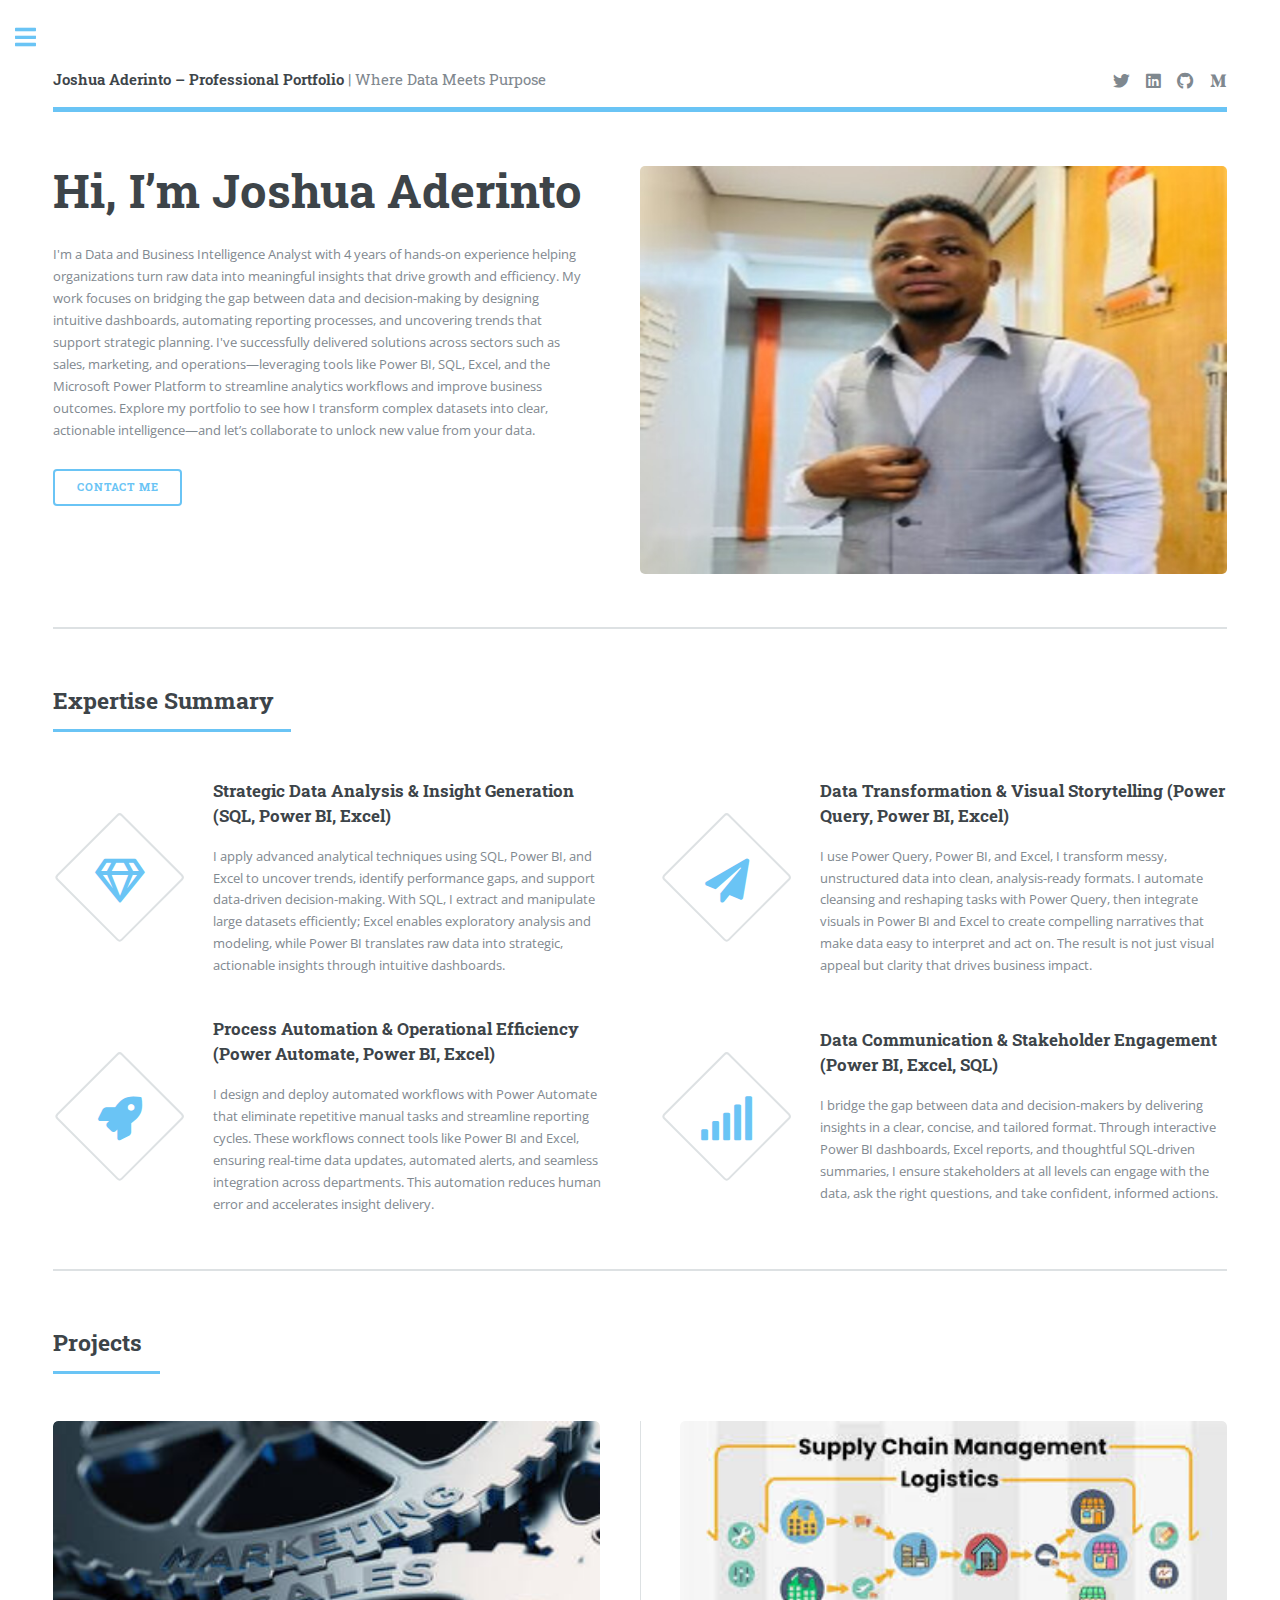
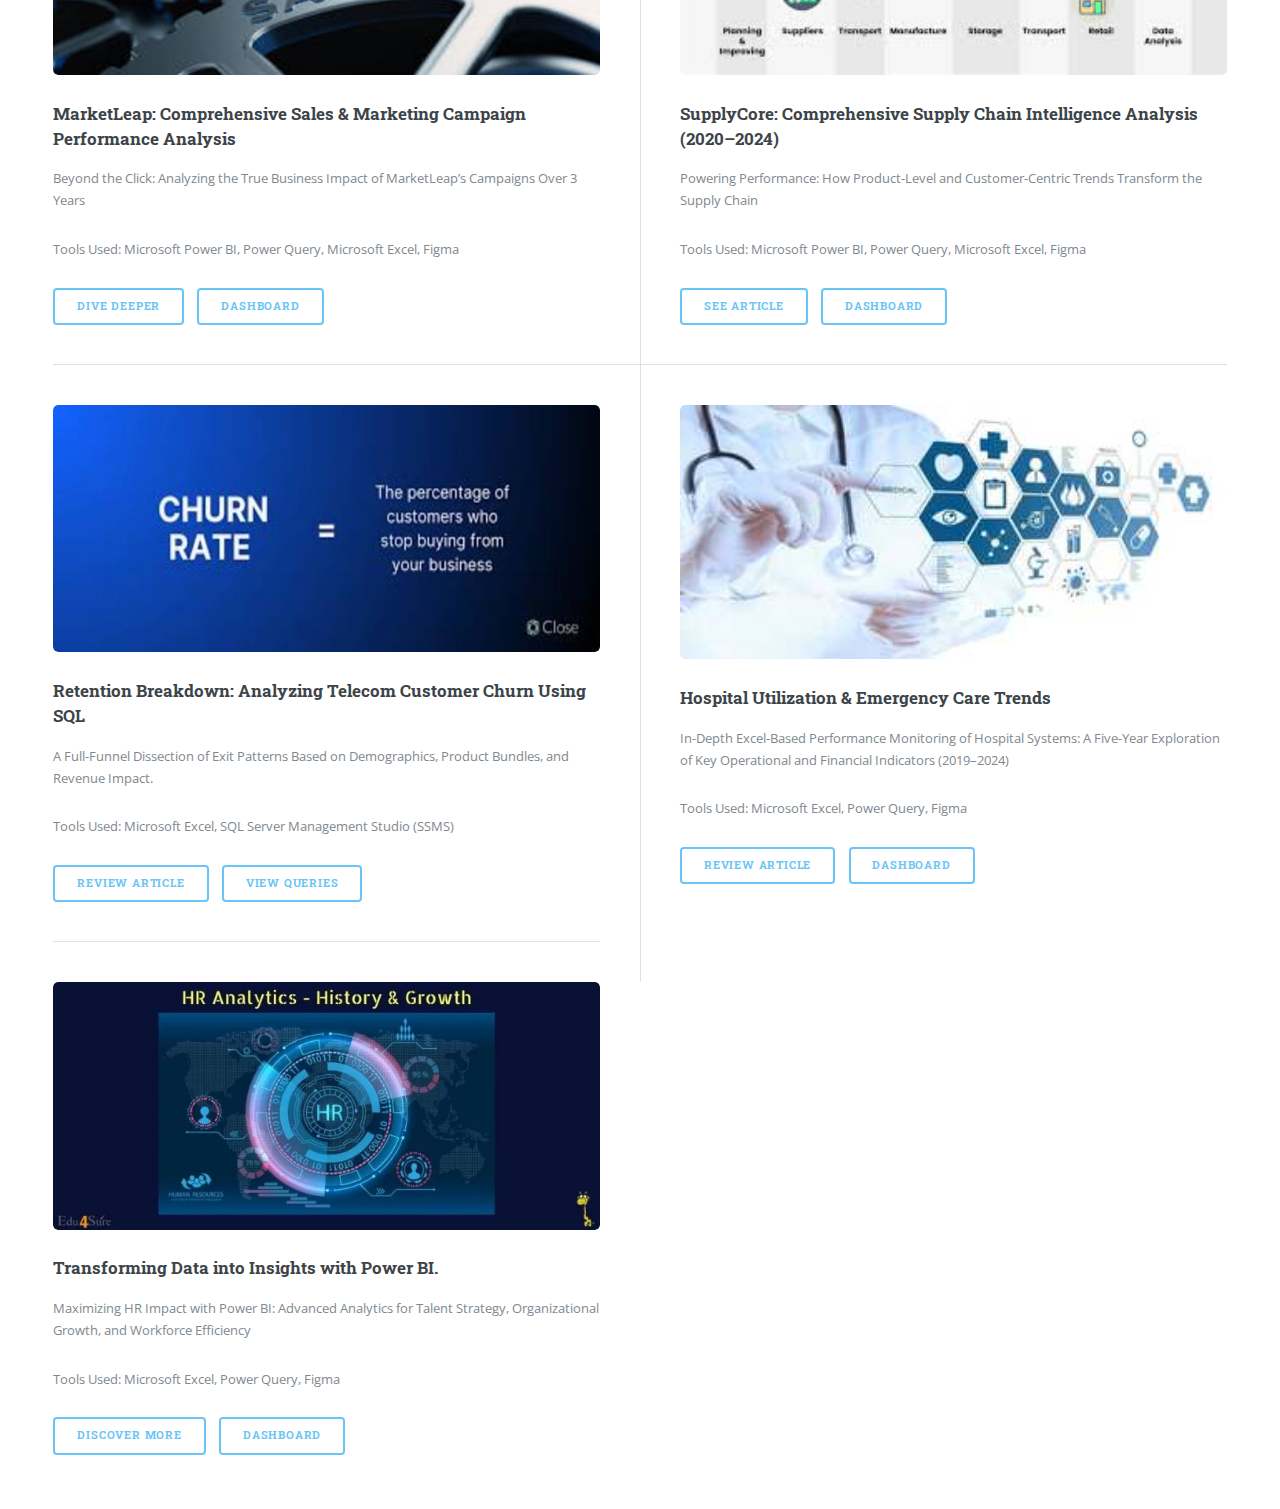
<file: index.html>
<!DOCTYPE HTML>
<!--
	Editorial by HTML5 UP
	html5up.net | @ajlkn
	Free for personal and commercial use under the CCA 3.0 license (html5up.net/license)
-->
<html>
	<head>
		<title>Projects by Joshua Aderinto</title>
		<meta charset="utf-8" />
		<meta name="viewport" content="width=device-width, initial-scale=1, user-scalable=no" />
		<link rel="stylesheet" href="assets/css/main.css" />
	</head>
	<body class="is-preload">

		<!-- Wrapper -->
			<div id="wrapper">

				<!-- Main -->
					<div id="main">
						<div class="inner">

							<!-- Header -->
								<header id="header">
									<a href="index.html" class="logo"><strong>Joshua Aderinto – Professional Portfolio</strong> | Where Data Meets Purpose</a>
									<ul class="icons">
										<li><a href="https://x.com/beejayitself" class="icon brands fa-twitter"><span class="label">Twitter</span></a></li>
										<li><a href="https://www.linkedin.com/in/joshua-adewale-aderinto/" class="icon brands fa-linkedin"><span class="label">LinkedIn</span></a></li>
										<li><a href="https://github.com/joshuaAderinto" class="icon brands fa-github"><span class="label">GitHub</span></a></li>
										<li><a href="https://medium.com/@joshua.aderinto19" class="icon brands fa-medium-m"><span class="label">Medium</span></a></li>
								
									</ul>
								</header>

							<!-- Banner -->
								<section id="banner">
									<div class="content">
										<header>
											<h1>Hi, I’m Joshua Aderinto </h1>
						
										</header>
										<p>I'm a Data and Business Intelligence Analyst with 4 years of hands-on experience helping organizations turn raw data into meaningful insights that drive growth and efficiency. My work focuses on bridging the gap between data and decision-making by designing intuitive dashboards, automating reporting processes, and uncovering trends that support strategic planning. I've successfully delivered solutions across sectors such as sales, marketing, and operations—leveraging tools like Power BI, SQL, Excel, and the Microsoft Power Platform to streamline analytics workflows and improve business outcomes.

											Explore my portfolio to see how I transform complex datasets into clear, actionable intelligence—and let’s collaborate to unlock new value from your data.</p>
										<ul class="actions">
											<li><a href="https://www.linkedin.com/in/joshua-adewale-aderinto/" class="button big">Contact Me</a></li>
										</ul>
									</div>
									<span class="image object">
										<img src="images/Yes.jpeg" alt="" />
									</span>
								</section>

							<!-- Section -->
								<section>
									<header class="major">
										<h2>Expertise Summary</h2>
									</header>
									<div class="features">
										<article>
											<span class="icon fa-gem"></span>
											<div class="content">
												<h3>Strategic Data Analysis & Insight Generation (SQL, Power BI, Excel)</h3>
												<p>I apply advanced analytical techniques using SQL, Power BI, and Excel to uncover trends, identify performance gaps, and support data-driven decision-making. With SQL, I extract and manipulate large datasets efficiently; Excel enables exploratory analysis and modeling, while Power BI translates raw data into strategic, actionable insights through intuitive dashboards.</p>
											</div>
										</article>
										<article>
											<span class="icon solid fa-paper-plane"></span>
											<div class="content">
												<h3>Data Transformation & Visual Storytelling (Power Query, Power BI, Excel)</h3>
												<p>I use Power Query, Power BI, and Excel, I transform messy, unstructured data into clean, analysis-ready formats. I automate cleansing and reshaping tasks with Power Query, then integrate visuals in Power BI and Excel to create compelling narratives that make data easy to interpret and act on. The result is not just visual appeal but clarity that drives business impact.</p>
											</div>
										</article>
										<article>
											<span class="icon solid fa-rocket"></span>
											<div class="content">
												<h3> Process Automation & Operational Efficiency (Power Automate, Power BI, Excel)</h3>
												<p>I design and deploy automated workflows with Power Automate that eliminate repetitive manual tasks and streamline reporting cycles. These workflows connect tools like Power BI and Excel, ensuring real-time data updates, automated alerts, and seamless integration across departments. This automation reduces human error and accelerates insight delivery.</p>
											</div>
										</article>
										<article>
											<span class="icon solid fa-signal"></span>
											<div class="content">
												<h3> Data Communication & Stakeholder Engagement (Power BI, Excel, SQL)</h3>
												<p>I bridge the gap between data and decision-makers by delivering insights in a clear, concise, and tailored format. Through interactive Power BI dashboards, Excel reports, and thoughtful SQL-driven summaries, I ensure stakeholders at all levels can engage with the data, ask the right questions, and take confident, informed actions.

												</p>
											</div>
										</article>
									</div>
								</section>

							<!-- Section -->
								<section>
									<header class="major">
										<h2>Projects</h2>
									</header>
									<div class="posts">
										<article>
											<a href="#" class="image"><img src="images/Marketing.jpg" alt="" /></a>
											<h3>MarketLeap: Comprehensive Sales & Marketing Campaign Performance Analysis</h3>
											<p>Beyond the Click: Analyzing the True Business Impact of MarketLeap’s Campaigns Over 3 Years</p>
											<p>Tools Used: Microsoft Power BI, Power Query, Microsoft Excel, Figma</p>
							
											<ul class="actions">
												<li><a href="https://medium.com/@joshua.aderinto19/marketleap-comprehensive-sales-marketing-campaign-performance-analysis-b743f98860bd?source=your_stories_page--------------------------------------------" class="button">Dive Deeper</a></li>
												<li><a href="https://app.powerbi.com/links/MwOE5SAkOs?ctid=90c465db-cf22-4606-89a2-b90650a6b0aa&pbi_source=linkShare" class="button">Dashboard</a></li>
											</ul>
										</article>
										<article>
											<a href="#" class="image"><img src="images/Supply Chain.jpeg" alt="" /></a>
											<h3>SupplyCore: Comprehensive Supply Chain Intelligence Analysis (2020–2024)</h3>
											<p>Powering Performance: How Product-Level and Customer-Centric Trends Transform the Supply Chain</p>
											<p>Tools Used: Microsoft Power BI, Power Query, Microsoft Excel, Figma</p>
											<ul class="actions">
												<li><a href="https://medium.com/@joshua.aderinto19/supplycore-comprehensive-supply-chain-intelligence-analysis-2020-2024-59e54968c72b?source=your_stories_page--------------------------------------------" class="button">See Article</a></li>
												<li><a href="https://app.powerbi.com/links/RfBaiJJpf5?ctid=90c465db-cf22-4606-89a2-b90650a6b0aa&pbi_source=linkShare&bookmarkGuid=8346d94d-9fac-4f6a-bd4f-246a5af44d07" class="button">Dashboard</a></li>
											</ul>
										</article>
										<article>
												<a href="#" class="image"><img src="images/churn.jpeg" alt="" /></a>
												<h3>Retention Breakdown: Analyzing Telecom Customer Churn Using SQL</h3>
												<p>A Full-Funnel Dissection of Exit Patterns Based on Demographics, Product Bundles, and Revenue Impact.</p>
												<p>Tools Used: Microsoft Excel, SQL Server Management Studio (SSMS)</p>
												<ul class="actions">
				
													<li><a href="https://medium.com/@joshua.aderinto19/retention-breakdown-analyzing-telecom-customer-churn-using-sql-a893fe049312" class="button">Review Article</a></li>
													<li><a href="https://drive.google.com/file/d/1E5gi-JeKJeUG-evYtSfGfFFAMNsU-0wJ/view?usp=sharing" class="button">View Queries</a></li>
												</ul>
											</article>
										<article>
											<a href="#" class="image"><img src="images/Health.jpg" alt="" /></a>
											<h3>Hospital Utilization & Emergency Care Trends</h3>
											<p>In-Depth Excel-Based Performance Monitoring of Hospital Systems: A Five-Year Exploration of Key Operational and Financial Indicators (2019–2024)</p>
											<p>Tools Used: Microsoft Excel, Power Query, Figma</p>
											<ul class="actions">
												<li><a href="https://medium.com/@joshua.aderinto19/hospital-utilization-emergency-care-trends-e0ad4480c9cf?source=your_stories_page--------------------------------------------" class="button">Review Article</a></li>
												<li><a href="#" class="button">Dashboard</a></li>
											</ul>
										</article>
										<article>
											<a href="#" class="image"><img src="images/HR.webp" alt="" /></a>
											<h3>Transforming Data into Insights with Power BI.</h3>
											<p>Maximizing HR Impact with Power BI: Advanced Analytics for Talent Strategy, Organizational Growth, and Workforce Efficiency</p>
											<p>Tools Used: Microsoft Excel, Power Query, Figma</p>
											<ul class="actions">
												<li><a href="https://medium.com/@joshua.aderinto19/transforming-data-into-insights-with-power-bi-0c21fe756a4c?source=your_stories_page--------------------------------------------" class="button">Discover More</a></li>
												<li><a href="https://app.powerbi.com/links/mZPZUXfBfj?ctid=90c465db-cf22-4606-89a2-b90650a6b0aa&pbi_source=linkShare&bookmarkGuid=30abbcdc-784f-49d1-a8e2-d9d830152aee" class="button">Dashboard</a></li>
											</ul>
										</article>
									</div>
								</section>

						</div>
					</div>

				<!-- Sidebar -->
					<div id="sidebar">
						<div class="inner">

							<!-- Search -->
								<section id="search" class="alt">
									<form method="post" action="#">
										<input type="text" name="query" id="query" placeholder="Search" />
									</form>
								</section>

							<!-- Menu -->
								<nav id="menu">
									<header class="major">
										<h2>Menu</h2>
									</header>
									<ul>
										<li><a href="projects.html">Portfolio Projects</a></li>
										<li><a href="https://drive.google.com/file/d/1nnlpn7rIaYLzWlwFHVZ4Xt-Lt86ZoGc3/view?usp=drive_link">Resume & Experience</a></li>
										<li><a href="https://drive.google.com/drive/folders/1Nef5R0ZtEshPuqM96pQuO4kSQsoRBqlJ?usp=drive_link">Data Sets & Case Studies</a></li>
										<li>
										
										<li><a href="https://medium.com/@joshua.aderinto19">Insights & Blog Posts</a></li>
									</ul>
								</nav>

							<!-- Section -->
								

							<!-- Section -->
								<section>
									<header class="major">
										<h2>Get in touch</h2>
									</header>
									<p>For opportunities, collaborations, or to discuss potential roles, please feel free to contact me via email.</p>
									<p>I am actively available for Data Analysis positions, including full-time roles, freelance projects, and contract engagements.</p>
									<ul class="contact">
										<li class="icon solid fa-envelope"><a href="#">Joshuaaderinto26@gmail.com</a></li>
										<li class="icon solid fa-phone">+44 75862 89408</li>
										<li class="icon solid fa-home">United Kingdom, England, Lincoln</li>
									</ul>
								</section>

							<!-- Footer -->
								<footer id="footer">
									<p class="copyright">&copy; Untitled. All rights reserved. Demo Images: <a href="https://unsplash.com">Unsplash</a>. Design: <a href="https://html5up.net">HTML5 UP</a>.</p>
								</footer>

						</div>
					</div>

			</div>

		<!-- Scripts -->
			<script src="assets/js/jquery.min.js"></script>
			<script src="assets/js/browser.min.js"></script>
			<script src="assets/js/breakpoints.min.js"></script>
			<script src="assets/js/util.js"></script>
			<script src="assets/js/main.js"></script>

	</body>
</html>
</file>
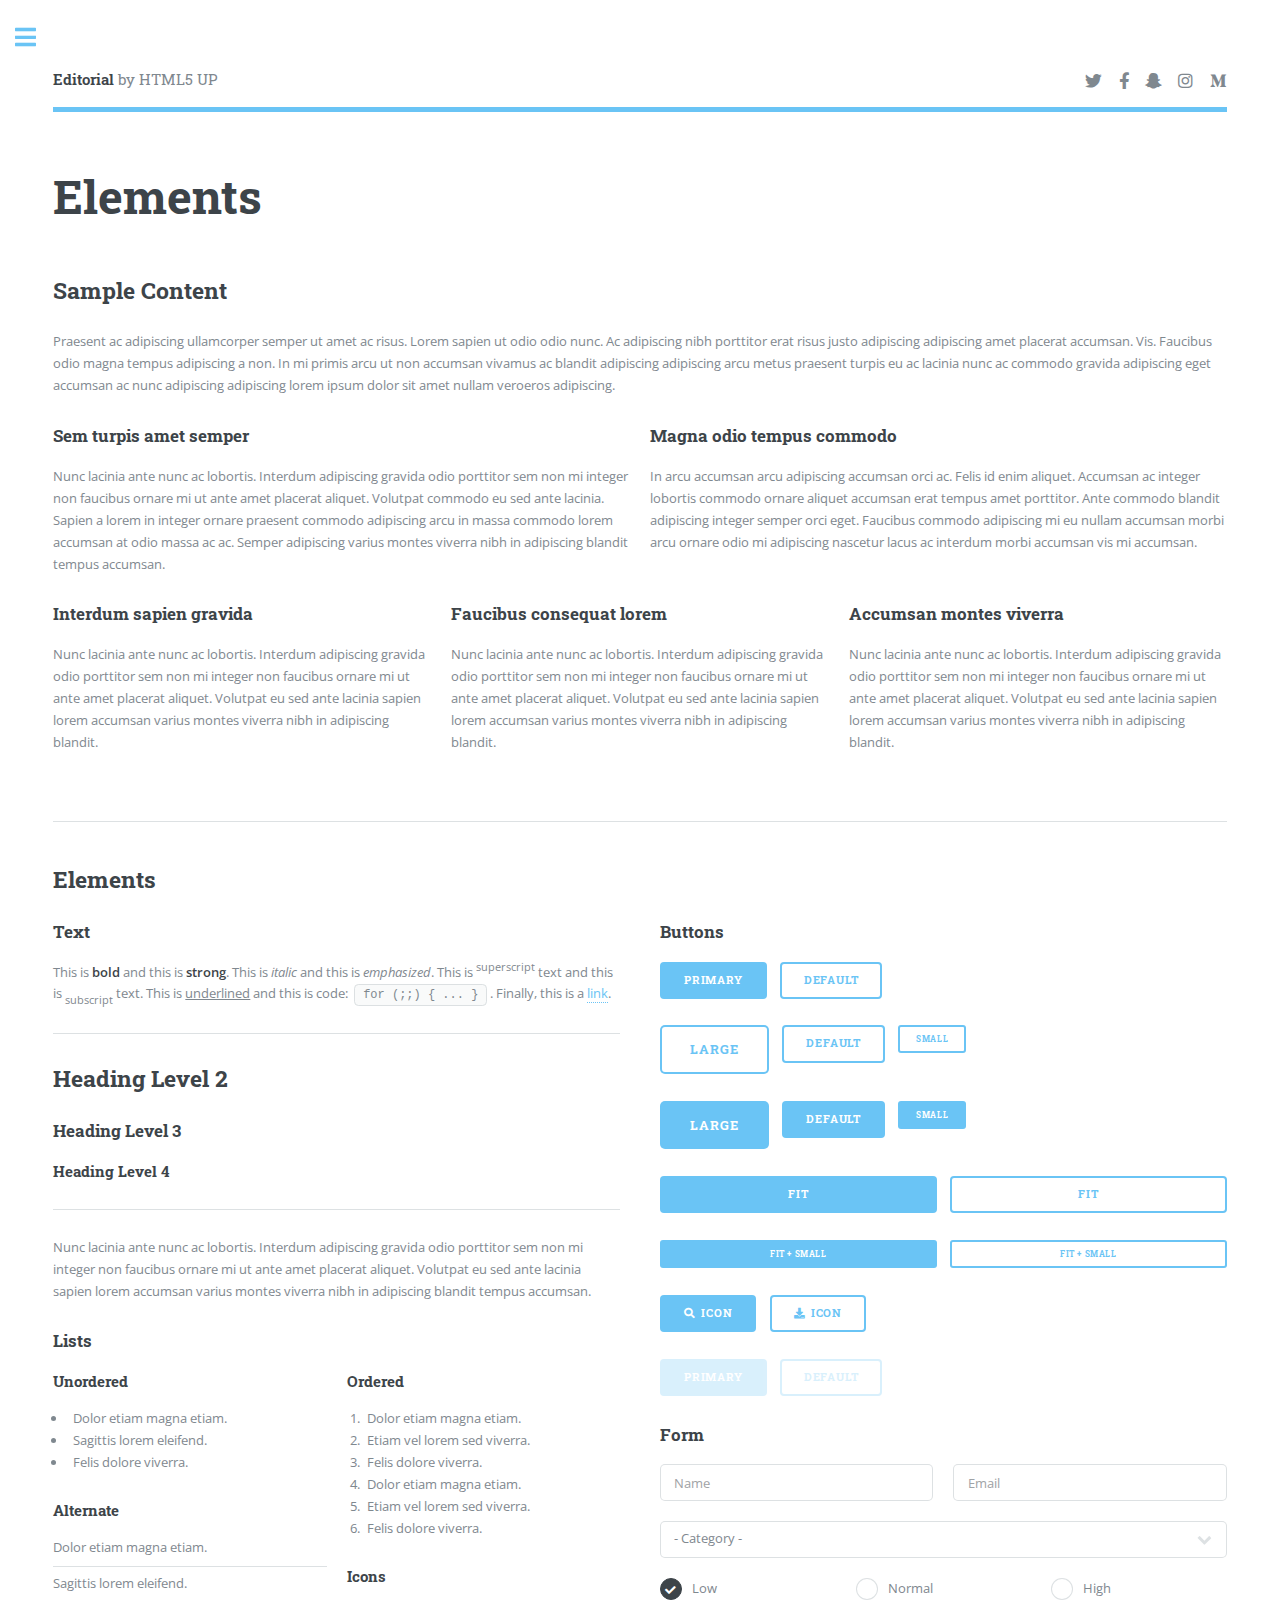
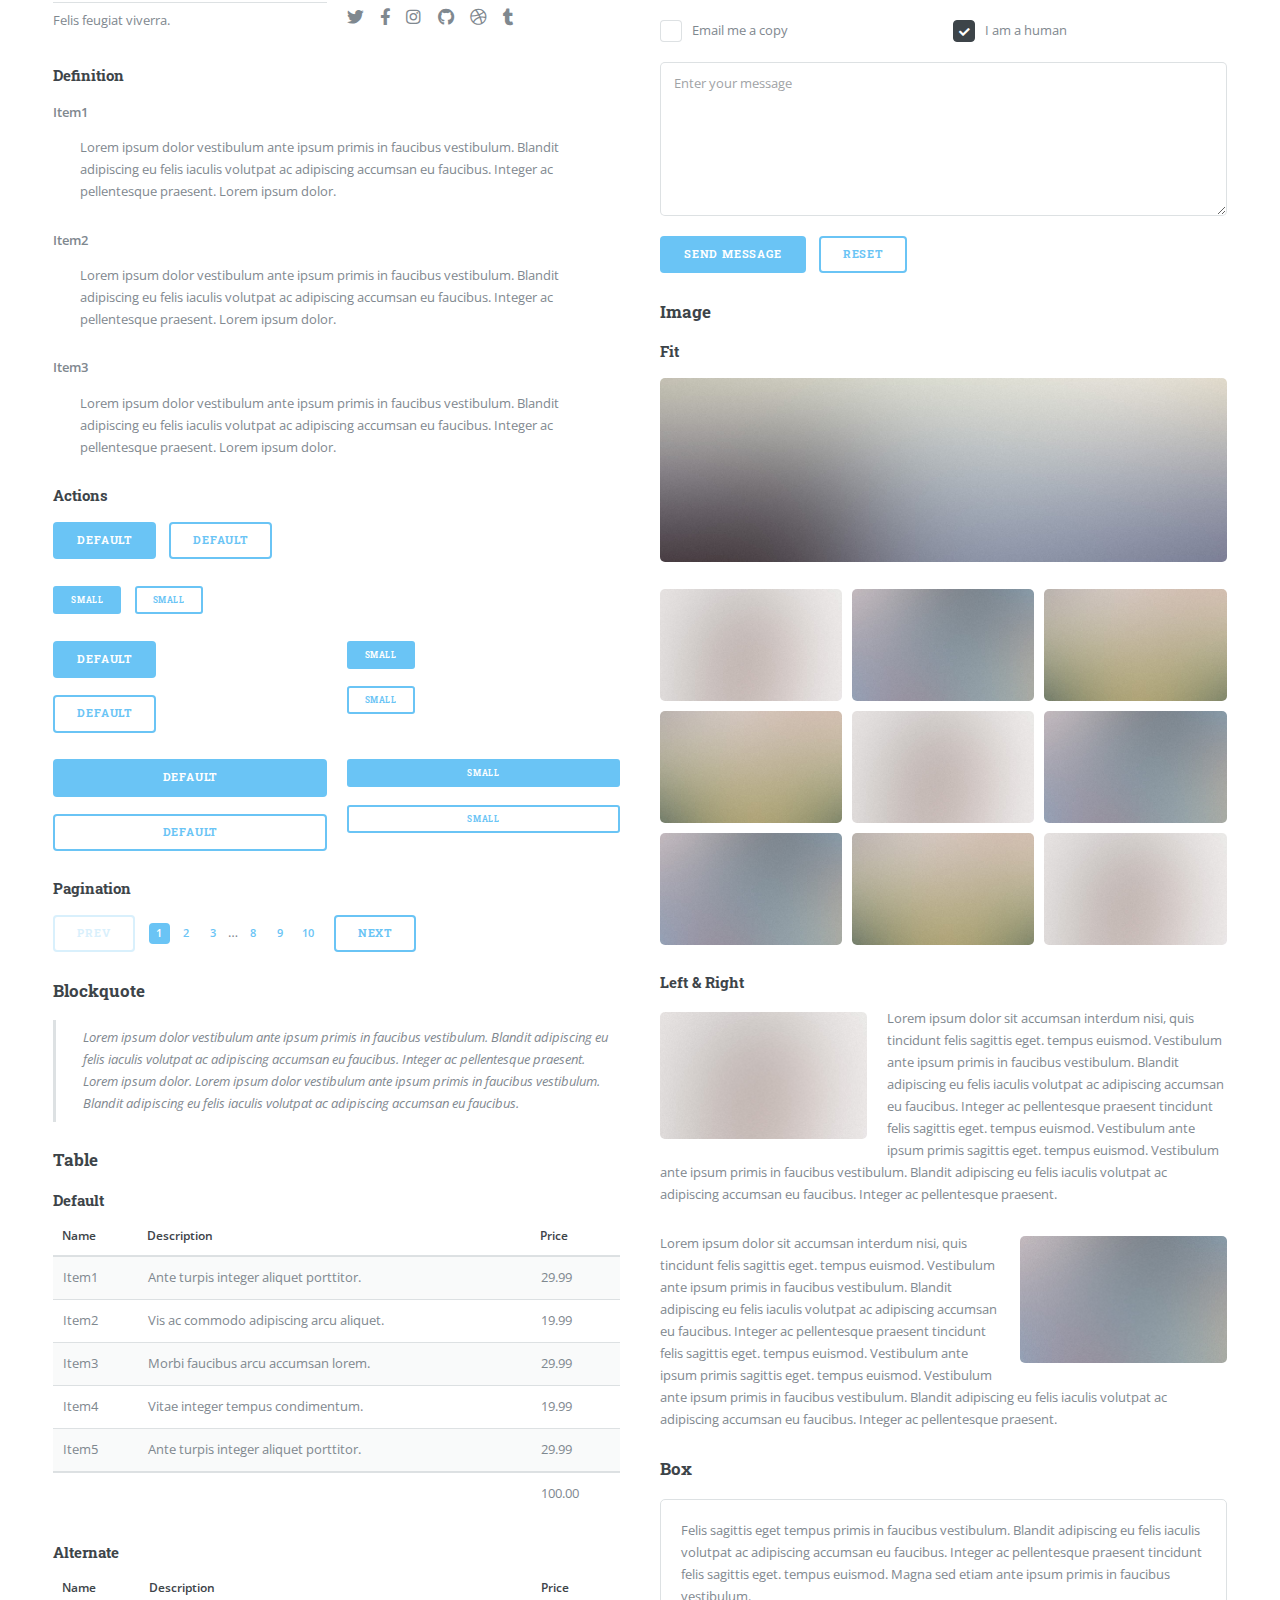
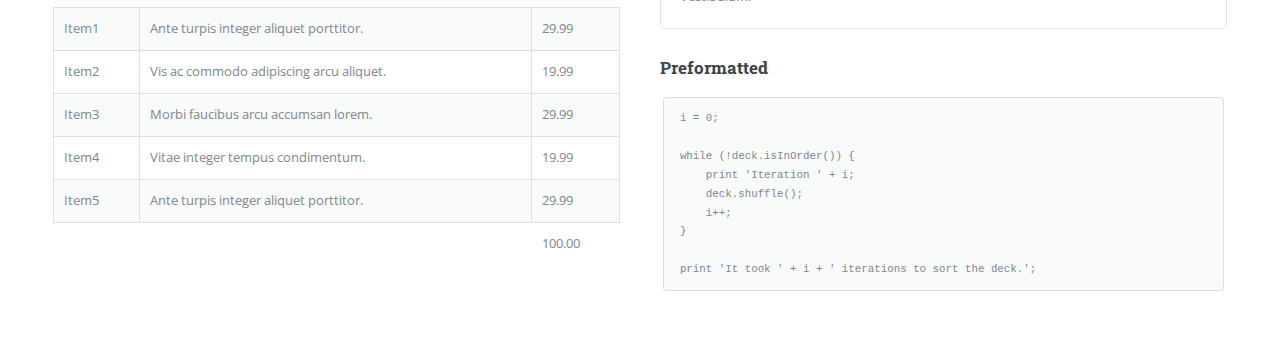
<file: elements.html>
<!DOCTYPE HTML>
<!--
	Editorial by HTML5 UP
	html5up.net | @ajlkn
	Free for personal and commercial use under the CCA 3.0 license (html5up.net/license)
-->
<html>
	<head>
		<title>Elements - Editorial by HTML5 UP</title>
		<meta charset="utf-8" />
		<meta name="viewport" content="width=device-width, initial-scale=1, user-scalable=no" />
		<link rel="stylesheet" href="assets/css/main.css" />
	</head>
	<body class="is-preload">

		<!-- Wrapper -->
			<div id="wrapper">

				<!-- Main -->
					<div id="main">
						<div class="inner">

							<!-- Header -->
								<header id="header">
									<a href="index.html" class="logo"><strong>Editorial</strong> by HTML5 UP</a>
									<ul class="icons">
										<li><a href="#" class="icon brands fa-twitter"><span class="label">Twitter</span></a></li>
										<li><a href="#" class="icon brands fa-facebook-f"><span class="label">Facebook</span></a></li>
										<li><a href="#" class="icon brands fa-snapchat-ghost"><span class="label">Snapchat</span></a></li>
										<li><a href="#" class="icon brands fa-instagram"><span class="label">Instagram</span></a></li>
										<li><a href="#" class="icon brands fa-medium-m"><span class="label">Medium</span></a></li>
									</ul>
								</header>

							<!-- Content -->
								<section>
									<header class="main">
										<h1>Elements</h1>
									</header>

									<!-- Content -->
										<h2 id="content">Sample Content</h2>
										<p>Praesent ac adipiscing ullamcorper semper ut amet ac risus. Lorem sapien ut odio odio nunc. Ac adipiscing nibh porttitor erat risus justo adipiscing adipiscing amet placerat accumsan. Vis. Faucibus odio magna tempus adipiscing a non. In mi primis arcu ut non accumsan vivamus ac blandit adipiscing adipiscing arcu metus praesent turpis eu ac lacinia nunc ac commodo gravida adipiscing eget accumsan ac nunc adipiscing adipiscing lorem ipsum dolor sit amet nullam veroeros adipiscing.</p>
										<div class="row">
											<div class="col-6 col-12-small">
												<h3>Sem turpis amet semper</h3>
												<p>Nunc lacinia ante nunc ac lobortis. Interdum adipiscing gravida odio porttitor sem non mi integer non faucibus ornare mi ut ante amet placerat aliquet. Volutpat commodo eu sed ante lacinia. Sapien a lorem in integer ornare praesent commodo adipiscing arcu in massa commodo lorem accumsan at odio massa ac ac. Semper adipiscing varius montes viverra nibh in adipiscing blandit tempus accumsan.</p>
											</div>
											<div class="col-6 col-12-small">
												<h3>Magna odio tempus commodo</h3>
												<p>In arcu accumsan arcu adipiscing accumsan orci ac. Felis id enim aliquet. Accumsan ac integer lobortis commodo ornare aliquet accumsan erat tempus amet porttitor. Ante commodo blandit adipiscing integer semper orci eget. Faucibus commodo adipiscing mi eu nullam accumsan morbi arcu ornare odio mi adipiscing nascetur lacus ac interdum morbi accumsan vis mi accumsan.</p>
											</div>
											<!-- Break -->
											<div class="col-4 col-12-medium">
												<h3>Interdum sapien gravida</h3>
												<p>Nunc lacinia ante nunc ac lobortis. Interdum adipiscing gravida odio porttitor sem non mi integer non faucibus ornare mi ut ante amet placerat aliquet. Volutpat eu sed ante lacinia sapien lorem accumsan varius montes viverra nibh in adipiscing blandit.</p>
											</div>
											<div class="col-4 col-12-medium">
												<h3>Faucibus consequat lorem</h3>
												<p>Nunc lacinia ante nunc ac lobortis. Interdum adipiscing gravida odio porttitor sem non mi integer non faucibus ornare mi ut ante amet placerat aliquet. Volutpat eu sed ante lacinia sapien lorem accumsan varius montes viverra nibh in adipiscing blandit.</p>
											</div>
											<div class="col-4 col-12-medium">
												<h3>Accumsan montes viverra</h3>
												<p>Nunc lacinia ante nunc ac lobortis. Interdum adipiscing gravida odio porttitor sem non mi integer non faucibus ornare mi ut ante amet placerat aliquet. Volutpat eu sed ante lacinia sapien lorem accumsan varius montes viverra nibh in adipiscing blandit.</p>
											</div>
										</div>

									<hr class="major" />

									<!-- Elements -->
										<h2 id="elements">Elements</h2>
										<div class="row gtr-200">
											<div class="col-6 col-12-medium">

												<!-- Text stuff -->
													<h3>Text</h3>
													<p>This is <b>bold</b> and this is <strong>strong</strong>. This is <i>italic</i> and this is <em>emphasized</em>.
													This is <sup>superscript</sup> text and this is <sub>subscript</sub> text.
													This is <u>underlined</u> and this is code: <code>for (;;) { ... }</code>.
													Finally, this is a <a href="#">link</a>.</p>
													<hr />
													<h2>Heading Level 2</h2>
													<h3>Heading Level 3</h3>
													<h4>Heading Level 4</h4>
													<hr />
													<p>Nunc lacinia ante nunc ac lobortis. Interdum adipiscing gravida odio porttitor sem non mi integer non faucibus ornare mi ut ante amet placerat aliquet. Volutpat eu sed ante lacinia sapien lorem accumsan varius montes viverra nibh in adipiscing blandit tempus accumsan.</p>

												<!-- Lists -->
													<h3>Lists</h3>
													<div class="row">
														<div class="col-6 col-12-small">

															<h4>Unordered</h4>
															<ul>
																<li>Dolor etiam magna etiam.</li>
																<li>Sagittis lorem eleifend.</li>
																<li>Felis dolore viverra.</li>
															</ul>

															<h4>Alternate</h4>
															<ul class="alt">
																<li>Dolor etiam magna etiam.</li>
																<li>Sagittis lorem eleifend.</li>
																<li>Felis feugiat viverra.</li>
															</ul>

														</div>
														<div class="col-6 col-12-small">

															<h4>Ordered</h4>
															<ol>
																<li>Dolor etiam magna etiam.</li>
																<li>Etiam vel lorem sed viverra.</li>
																<li>Felis dolore viverra.</li>
																<li>Dolor etiam magna etiam.</li>
																<li>Etiam vel lorem sed viverra.</li>
																<li>Felis dolore viverra.</li>
															</ol>

															<h4>Icons</h4>
															<ul class="icons">
																<li><a href="#" class="icon brands fa-twitter"><span class="label">Twitter</span></a></li>
																<li><a href="#" class="icon brands fa-facebook-f"><span class="label">Facebook</span></a></li>
																<li><a href="#" class="icon brands fa-instagram"><span class="label">Instagram</span></a></li>
																<li><a href="#" class="icon brands fa-github"><span class="label">Github</span></a></li>
																<li><a href="#" class="icon brands fa-dribbble"><span class="label">Dribbble</span></a></li>
																<li><a href="#" class="icon brands fa-tumblr"><span class="label">Tumblr</span></a></li>
															</ul>

														</div>
													</div>
													<h4>Definition</h4>
													<dl>
														<dt>Item1</dt>
														<dd>
															<p>Lorem ipsum dolor vestibulum ante ipsum primis in faucibus vestibulum. Blandit adipiscing eu felis iaculis volutpat ac adipiscing accumsan eu faucibus. Integer ac pellentesque praesent. Lorem ipsum dolor.</p>
														</dd>
														<dt>Item2</dt>
														<dd>
															<p>Lorem ipsum dolor vestibulum ante ipsum primis in faucibus vestibulum. Blandit adipiscing eu felis iaculis volutpat ac adipiscing accumsan eu faucibus. Integer ac pellentesque praesent. Lorem ipsum dolor.</p>
														</dd>
														<dt>Item3</dt>
														<dd>
															<p>Lorem ipsum dolor vestibulum ante ipsum primis in faucibus vestibulum. Blandit adipiscing eu felis iaculis volutpat ac adipiscing accumsan eu faucibus. Integer ac pellentesque praesent. Lorem ipsum dolor.</p>
														</dd>
													</dl>

													<h4>Actions</h4>
													<ul class="actions">
														<li><a href="#" class="button primary">Default</a></li>
														<li><a href="#" class="button">Default</a></li>
													</ul>
													<ul class="actions small">
														<li><a href="#" class="button primary small">Small</a></li>
														<li><a href="#" class="button small">Small</a></li>
													</ul>
													<div class="row">
														<div class="col-6 col-12-small">
															<ul class="actions stacked">
																<li><a href="#" class="button primary">Default</a></li>
																<li><a href="#" class="button">Default</a></li>
															</ul>
														</div>
														<div class="col-6 col-12-small">
															<ul class="actions stacked">
																<li><a href="#" class="button primary small">Small</a></li>
																<li><a href="#" class="button small">Small</a></li>
															</ul>
														</div>
														<div class="col-6 col-12-small">
															<ul class="actions stacked">
																<li><a href="#" class="button primary fit">Default</a></li>
																<li><a href="#" class="button fit">Default</a></li>
															</ul>
														</div>
														<div class="col-6 col-12-small">
															<ul class="actions stacked">
																<li><a href="#" class="button primary small fit">Small</a></li>
																<li><a href="#" class="button small fit">Small</a></li>
															</ul>
														</div>
													</div>

													<h4>Pagination</h4>
													<ul class="pagination">
														<li><span class="button disabled">Prev</span></li>
														<li><a href="#" class="page active">1</a></li>
														<li><a href="#" class="page">2</a></li>
														<li><a href="#" class="page">3</a></li>
														<li><span>&hellip;</span></li>
														<li><a href="#" class="page">8</a></li>
														<li><a href="#" class="page">9</a></li>
														<li><a href="#" class="page">10</a></li>
														<li><a href="#" class="button">Next</a></li>
													</ul>

												<!-- Blockquote -->
													<h3>Blockquote</h3>
													<blockquote>Lorem ipsum dolor vestibulum ante ipsum primis in faucibus vestibulum. Blandit adipiscing eu felis iaculis volutpat ac adipiscing accumsan eu faucibus. Integer ac pellentesque praesent. Lorem ipsum dolor. Lorem ipsum dolor vestibulum ante ipsum primis in faucibus vestibulum. Blandit adipiscing eu felis iaculis volutpat ac adipiscing accumsan eu faucibus.</blockquote>

												<!-- Table -->
													<h3>Table</h3>

													<h4>Default</h4>
													<div class="table-wrapper">
														<table>
															<thead>
																<tr>
																	<th>Name</th>
																	<th>Description</th>
																	<th>Price</th>
																</tr>
															</thead>
															<tbody>
																<tr>
																	<td>Item1</td>
																	<td>Ante turpis integer aliquet porttitor.</td>
																	<td>29.99</td>
																</tr>
																<tr>
																	<td>Item2</td>
																	<td>Vis ac commodo adipiscing arcu aliquet.</td>
																	<td>19.99</td>
																</tr>
																<tr>
																	<td>Item3</td>
																	<td> Morbi faucibus arcu accumsan lorem.</td>
																	<td>29.99</td>
																</tr>
																<tr>
																	<td>Item4</td>
																	<td>Vitae integer tempus condimentum.</td>
																	<td>19.99</td>
																</tr>
																<tr>
																	<td>Item5</td>
																	<td>Ante turpis integer aliquet porttitor.</td>
																	<td>29.99</td>
																</tr>
															</tbody>
															<tfoot>
																<tr>
																	<td colspan="2"></td>
																	<td>100.00</td>
																</tr>
															</tfoot>
														</table>
													</div>

													<h4>Alternate</h4>
													<div class="table-wrapper">
														<table class="alt">
															<thead>
																<tr>
																	<th>Name</th>
																	<th>Description</th>
																	<th>Price</th>
																</tr>
															</thead>
															<tbody>
																<tr>
																	<td>Item1</td>
																	<td>Ante turpis integer aliquet porttitor.</td>
																	<td>29.99</td>
																</tr>
																<tr>
																	<td>Item2</td>
																	<td>Vis ac commodo adipiscing arcu aliquet.</td>
																	<td>19.99</td>
																</tr>
																<tr>
																	<td>Item3</td>
																	<td> Morbi faucibus arcu accumsan lorem.</td>
																	<td>29.99</td>
																</tr>
																<tr>
																	<td>Item4</td>
																	<td>Vitae integer tempus condimentum.</td>
																	<td>19.99</td>
																</tr>
																<tr>
																	<td>Item5</td>
																	<td>Ante turpis integer aliquet porttitor.</td>
																	<td>29.99</td>
																</tr>
															</tbody>
															<tfoot>
																<tr>
																	<td colspan="2"></td>
																	<td>100.00</td>
																</tr>
															</tfoot>
														</table>
													</div>

											</div>
											<div class="col-6 col-12-medium">

												<!-- Buttons -->
													<h3>Buttons</h3>
													<ul class="actions">
														<li><a href="#" class="button primary">Primary</a></li>
														<li><a href="#" class="button">Default</a></li>
													</ul>
													<ul class="actions">
														<li><a href="#" class="button large">Large</a></li>
														<li><a href="#" class="button">Default</a></li>
														<li><a href="#" class="button small">Small</a></li>
													</ul>
													<ul class="actions">
														<li><a href="#" class="button primary large">Large</a></li>
														<li><a href="#" class="button primary">Default</a></li>
														<li><a href="#" class="button primary small">Small</a></li>
													</ul>
													<ul class="actions fit">
														<li><a href="#" class="button primary fit">Fit</a></li>
														<li><a href="#" class="button fit">Fit</a></li>
													</ul>
													<ul class="actions fit small">
														<li><a href="#" class="button primary fit small">Fit + Small</a></li>
														<li><a href="#" class="button fit small">Fit + Small</a></li>
													</ul>
													<ul class="actions">
														<li><a href="#" class="button primary icon solid fa-search">Icon</a></li>
														<li><a href="#" class="button icon solid fa-download">Icon</a></li>
													</ul>
													<ul class="actions">
														<li><span class="button primary disabled">Primary</span></li>
														<li><span class="button disabled">Default</span></li>
													</ul>

												<!-- Form -->
													<h3>Form</h3>

													<form method="post" action="#">
														<div class="row gtr-uniform">
															<div class="col-6 col-12-xsmall">
																<input type="text" name="demo-name" id="demo-name" value="" placeholder="Name" />
															</div>
															<div class="col-6 col-12-xsmall">
																<input type="email" name="demo-email" id="demo-email" value="" placeholder="Email" />
															</div>
															<!-- Break -->
															<div class="col-12">
																<select name="demo-category" id="demo-category">
																	<option value="">- Category -</option>
																	<option value="1">Manufacturing</option>
																	<option value="1">Shipping</option>
																	<option value="1">Administration</option>
																	<option value="1">Human Resources</option>
																</select>
															</div>
															<!-- Break -->
															<div class="col-4 col-12-small">
																<input type="radio" id="demo-priority-low" name="demo-priority" checked>
																<label for="demo-priority-low">Low</label>
															</div>
															<div class="col-4 col-12-small">
																<input type="radio" id="demo-priority-normal" name="demo-priority">
																<label for="demo-priority-normal">Normal</label>
															</div>
															<div class="col-4 col-12-small">
																<input type="radio" id="demo-priority-high" name="demo-priority">
																<label for="demo-priority-high">High</label>
															</div>
															<!-- Break -->
															<div class="col-6 col-12-small">
																<input type="checkbox" id="demo-copy" name="demo-copy">
																<label for="demo-copy">Email me a copy</label>
															</div>
															<div class="col-6 col-12-small">
																<input type="checkbox" id="demo-human" name="demo-human" checked>
																<label for="demo-human">I am a human</label>
															</div>
															<!-- Break -->
															<div class="col-12">
																<textarea name="demo-message" id="demo-message" placeholder="Enter your message" rows="6"></textarea>
															</div>
															<!-- Break -->
															<div class="col-12">
																<ul class="actions">
																	<li><input type="submit" value="Send Message" class="primary" /></li>
																	<li><input type="reset" value="Reset" /></li>
																</ul>
															</div>
														</div>
													</form>

												<!-- Image -->
													<h3>Image</h3>

													<h4>Fit</h4>
													<span class="image fit"><img src="images/pic11.jpg" alt="" /></span>
													<div class="box alt">
														<div class="row gtr-50 gtr-uniform">
															<div class="col-4"><span class="image fit"><img src="images/pic01.jpg" alt="" /></span></div>
															<div class="col-4"><span class="image fit"><img src="images/pic02.jpg" alt="" /></span></div>
															<div class="col-4"><span class="image fit"><img src="images/pic03.jpg" alt="" /></span></div>
															<!-- Break -->
															<div class="col-4"><span class="image fit"><img src="images/pic03.jpg" alt="" /></span></div>
															<div class="col-4"><span class="image fit"><img src="images/pic01.jpg" alt="" /></span></div>
															<div class="col-4"><span class="image fit"><img src="images/pic02.jpg" alt="" /></span></div>
															<!-- Break -->
															<div class="col-4"><span class="image fit"><img src="images/pic02.jpg" alt="" /></span></div>
															<div class="col-4"><span class="image fit"><img src="images/pic03.jpg" alt="" /></span></div>
															<div class="col-4"><span class="image fit"><img src="images/pic01.jpg" alt="" /></span></div>
														</div>
													</div>

													<h4>Left &amp; Right</h4>
													<p><span class="image left"><img src="images/pic01.jpg" alt="" /></span>Lorem ipsum dolor sit accumsan interdum nisi, quis tincidunt felis sagittis eget. tempus euismod. Vestibulum ante ipsum primis in faucibus vestibulum. Blandit adipiscing eu felis iaculis volutpat ac adipiscing accumsan eu faucibus. Integer ac pellentesque praesent tincidunt felis sagittis eget. tempus euismod. Vestibulum ante ipsum primis sagittis eget. tempus euismod. Vestibulum ante ipsum primis in faucibus vestibulum. Blandit adipiscing eu felis iaculis volutpat ac adipiscing accumsan eu faucibus. Integer ac pellentesque praesent.</p>
													<p><span class="image right"><img src="images/pic02.jpg" alt="" /></span>Lorem ipsum dolor sit accumsan interdum nisi, quis tincidunt felis sagittis eget. tempus euismod. Vestibulum ante ipsum primis in faucibus vestibulum. Blandit adipiscing eu felis iaculis volutpat ac adipiscing accumsan eu faucibus. Integer ac pellentesque praesent tincidunt felis sagittis eget. tempus euismod. Vestibulum ante ipsum primis sagittis eget. tempus euismod. Vestibulum ante ipsum primis in faucibus vestibulum. Blandit adipiscing eu felis iaculis volutpat ac adipiscing accumsan eu faucibus. Integer ac pellentesque praesent.</p>

												<!-- Box -->
													<h3>Box</h3>
													<div class="box">
														<p>Felis sagittis eget tempus primis in faucibus vestibulum. Blandit adipiscing eu felis iaculis volutpat ac adipiscing accumsan eu faucibus. Integer ac pellentesque praesent tincidunt felis sagittis eget. tempus euismod. Magna sed etiam ante ipsum primis in faucibus vestibulum.</p>
													</div>

												<!-- Preformatted Code -->
													<h3>Preformatted</h3>
													<pre><code>i = 0;

while (!deck.isInOrder()) {
    print 'Iteration ' + i;
    deck.shuffle();
    i++;
}

print 'It took ' + i + ' iterations to sort the deck.';
</code></pre>

											</div>
										</div>

								</section>

						</div>
					</div>

				<!-- Sidebar -->
					<div id="sidebar">
						<div class="inner">

							<!-- Search -->
								<section id="search" class="alt">
									<form method="post" action="#">
										<input type="text" name="query" id="query" placeholder="Search" />
									</form>
								</section>

							<!-- Menu -->
								<nav id="menu">
									<header class="major">
										<h2>Menu</h2>
									</header>
									<ul>
										<li><a href="index.html">Homepage</a></li>
										<li><a href="generic.html">Generic</a></li>
										<li><a href="elements.html">Elements</a></li>
										<li>
											<span class="opener">Submenu</span>
											<ul>
												<li><a href="#">Lorem Dolor</a></li>
												<li><a href="#">Ipsum Adipiscing</a></li>
												<li><a href="#">Tempus Magna</a></li>
												<li><a href="#">Feugiat Veroeros</a></li>
											</ul>
										</li>
										<li><a href="#">Etiam Dolore</a></li>
										<li><a href="#">Adipiscing</a></li>
										<li>
											<span class="opener">Another Submenu</span>
											<ul>
												<li><a href="#">Lorem Dolor</a></li>
												<li><a href="#">Ipsum Adipiscing</a></li>
												<li><a href="#">Tempus Magna</a></li>
												<li><a href="#">Feugiat Veroeros</a></li>
											</ul>
										</li>
										<li><a href="#">Maximus Erat</a></li>
										<li><a href="#">Sapien Mauris</a></li>
										<li><a href="#">Amet Lacinia</a></li>
									</ul>
								</nav>

							<!-- Section -->
								<section>
									<header class="major">
										<h2>Ante interdum</h2>
									</header>
									<div class="mini-posts">
										<article>
											<a href="#" class="image"><img src="images/pic07.jpg" alt="" /></a>
											<p>Aenean ornare velit lacus, ac varius enim lorem ullamcorper dolore aliquam.</p>
										</article>
										<article>
											<a href="#" class="image"><img src="images/pic08.jpg" alt="" /></a>
											<p>Aenean ornare velit lacus, ac varius enim lorem ullamcorper dolore aliquam.</p>
										</article>
										<article>
											<a href="#" class="image"><img src="images/pic09.jpg" alt="" /></a>
											<p>Aenean ornare velit lacus, ac varius enim lorem ullamcorper dolore aliquam.</p>
										</article>
									</div>
									<ul class="actions">
										<li><a href="#" class="button">More</a></li>
									</ul>
								</section>

							<!-- Section -->
								<section>
									<header class="major">
										<h2>Get in touch</h2>
									</header>
									<p>Sed varius enim lorem ullamcorper dolore aliquam aenean ornare velit lacus, ac varius enim lorem ullamcorper dolore. Proin sed aliquam facilisis ante interdum. Sed nulla amet lorem feugiat tempus aliquam.</p>
									<ul class="contact">
										<li class="icon solid fa-envelope"><a href="#">information@untitled.tld</a></li>
										<li class="icon solid fa-phone">(000) 000-0000</li>
										<li class="icon solid fa-home">1234 Somewhere Road #8254<br />
										Nashville, TN 00000-0000</li>
									</ul>
								</section>

							<!-- Footer -->
								<footer id="footer">
									<p class="copyright">&copy; Untitled. All rights reserved. Demo Images: <a href="https://unsplash.com">Unsplash</a>. Design: <a href="https://html5up.net">HTML5 UP</a>.</p>
								</footer>

						</div>
					</div>

			</div>

		<!-- Scripts -->
			<script src="assets/js/jquery.min.js"></script>
			<script src="assets/js/browser.min.js"></script>
			<script src="assets/js/breakpoints.min.js"></script>
			<script src="assets/js/util.js"></script>
			<script src="assets/js/main.js"></script>

	</body>
</html>
</file>
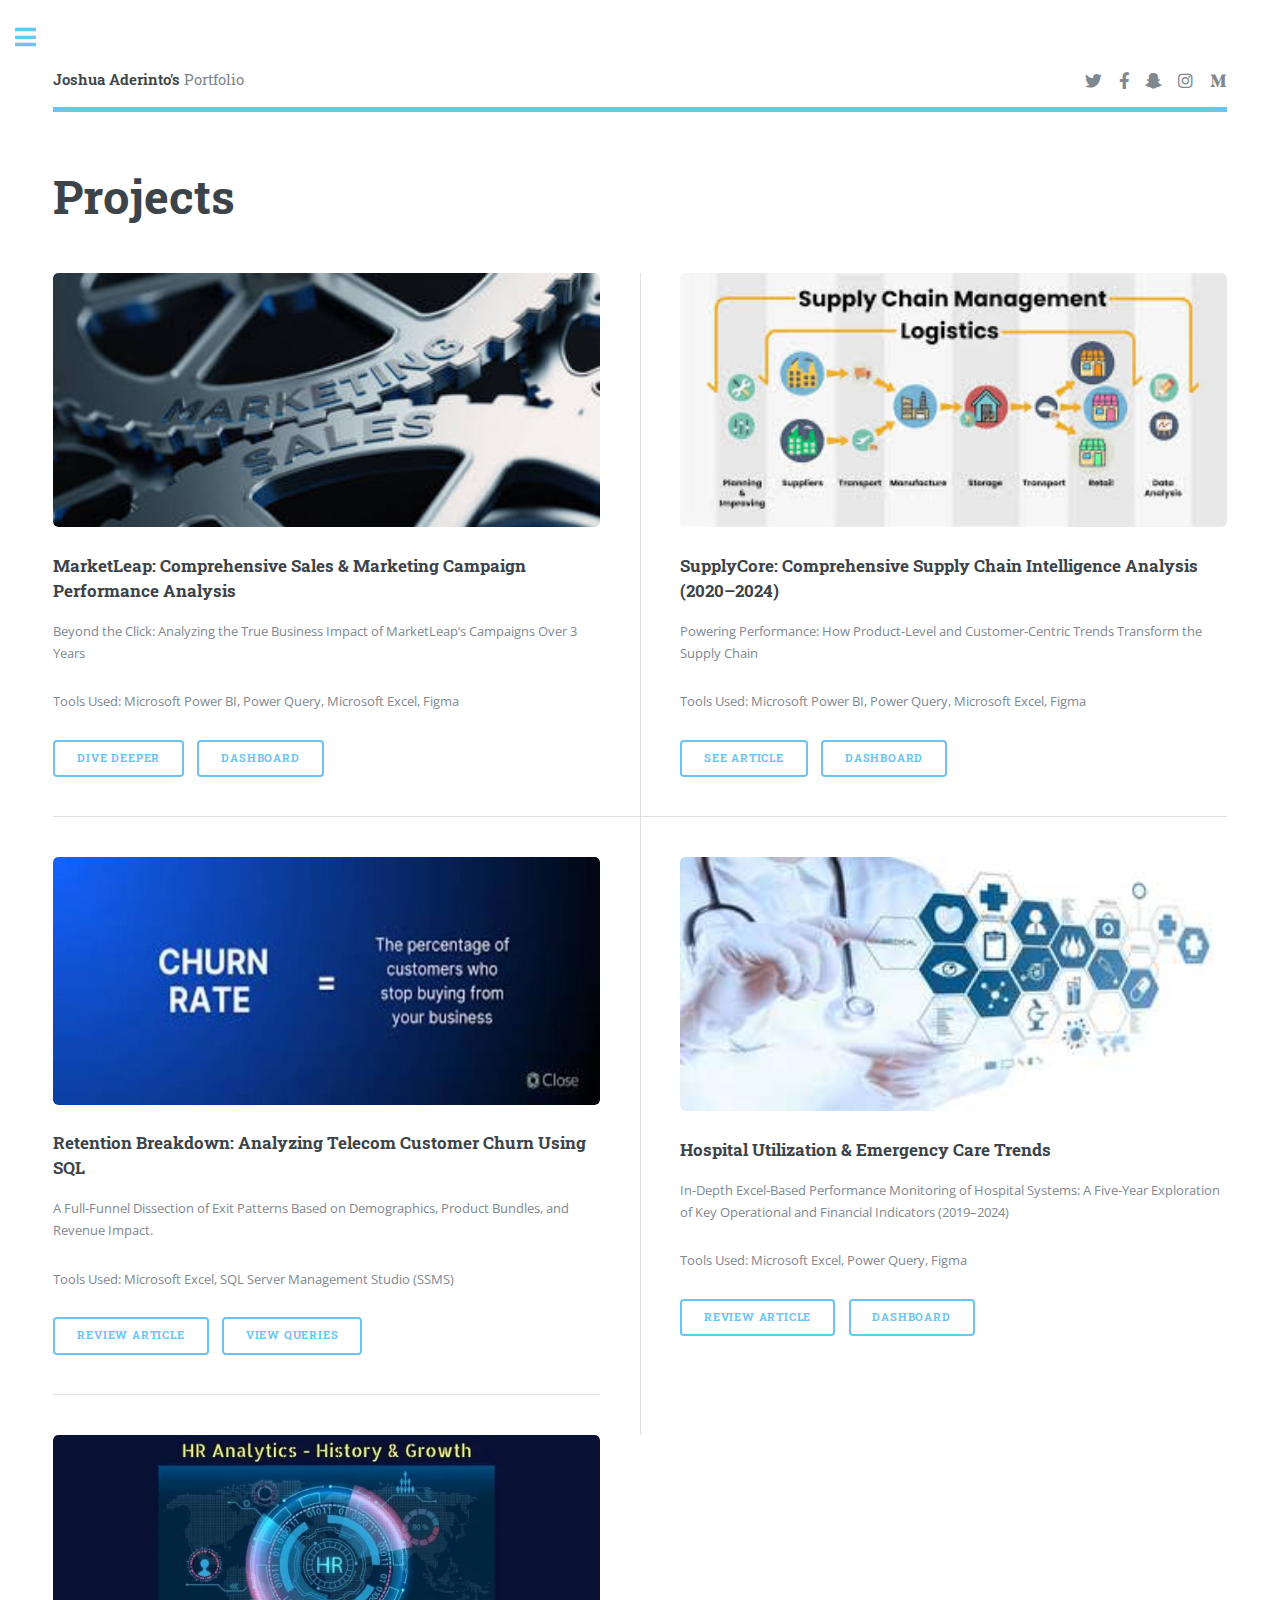
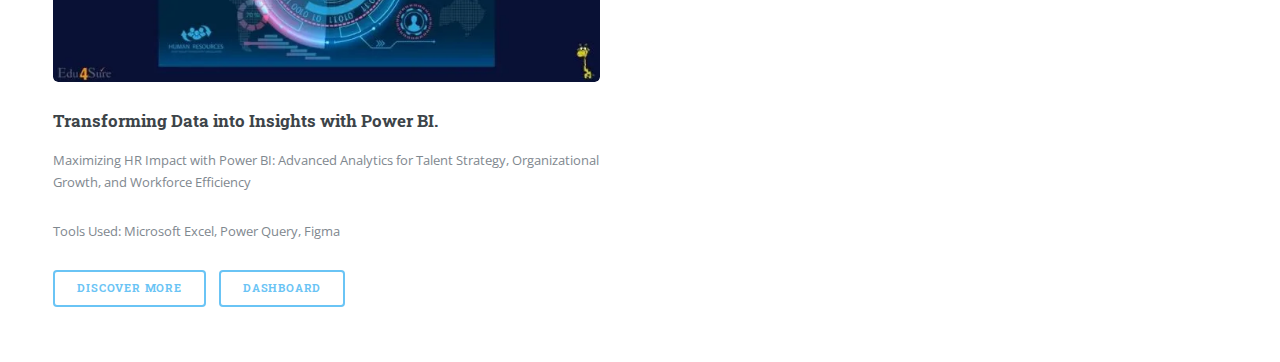
<file: projects.html>
<!DOCTYPE HTML>
<!--
	Editorial by HTML5 UP
	html5up.net | @ajlkn
	Free for personal and commercial use under the CCA 3.0 license (html5up.net/license)
-->
<html>
	<head>
		<title>Projects by Joshua Aderinto</title>
		<meta charset="utf-8" />
		<meta name="viewport" content="width=device-width, initial-scale=1, user-scalable=no" />
		<link rel="stylesheet" href="assets/css/main.css" />
	</head>
	<body class="is-preload">

		<!-- Wrapper -->
			<div id="wrapper">

				<!-- Main -->
					<div id="main">
						<div class="inner">

							<!-- Header -->
								<header id="header">
									<a href="index.html" class="logo"><strong>Joshua Aderinto's</strong> Portfolio</a>
									<ul class="icons">
										<li><a href="#" class="icon brands fa-twitter"><span class="label">Twitter</span></a></li>
										<li><a href="#" class="icon brands fa-facebook-f"><span class="label">Facebook</span></a></li>
										<li><a href="#" class="icon brands fa-snapchat-ghost"><span class="label">Snapchat</span></a></li>
										<li><a href="#" class="icon brands fa-instagram"><span class="label">Instagram</span></a></li>
										<li><a href="#" class="icon brands fa-medium-m"><span class="label">Medium</span></a></li>
									</ul>
								</header>

							<!-- Content -->
								<section>
									<header class="main">
										<h1>Projects</h1>
									</header>

									
										<div class="posts">
											<article>
												<a href="#" class="image"><img src="images/Marketing.jpg" alt="" /></a>
												<h3>MarketLeap: Comprehensive Sales & Marketing Campaign Performance Analysis</h3>
												<p>Beyond the Click: Analyzing the True Business Impact of MarketLeap’s Campaigns Over 3 Years</p>
												<p>Tools Used: Microsoft Power BI, Power Query, Microsoft Excel, Figma</p>
								
												<ul class="actions">
													<li><a href="https://medium.com/@joshua.aderinto19/marketleap-comprehensive-sales-marketing-campaign-performance-analysis-b743f98860bd?source=your_stories_page--------------------------------------------" class="button">Dive Deeper</a></li>
													<li><a href="https://medium.com/@joshua.aderinto19/marketleap-comprehensive-sales-marketing-campaign-performance-analysis-b743f98860bd?source=your_stories_page--------------------------------------------" class="button">Dashboard</a></li>
												</ul>
											</article>
											<article>
												<a href="#" class="image"><img src="images/Supply Chain.jpeg" alt="" /></a>
												<h3>SupplyCore: Comprehensive Supply Chain Intelligence Analysis (2020–2024)</h3>
												<p>Powering Performance: How Product-Level and Customer-Centric Trends Transform the Supply Chain</p>
												<p>Tools Used: Microsoft Power BI, Power Query, Microsoft Excel, Figma</p>
												<ul class="actions">
													<li><a href="https://medium.com/@joshua.aderinto19/supplycore-comprehensive-supply-chain-intelligence-analysis-2020-2024-59e54968c72b?source=your_stories_page--------------------------------------------" class="button">See Article</a></li>
													<li><a href="https://medium.com/@joshua.aderinto19/supplycore-comprehensive-supply-chain-intelligence-analysis-2020-2024-59e54968c72b?source=your_stories_page--------------------------------------------" class="button">Dashboard</a></li>
												</ul>
											</article>
											<article>
												<a href="#" class="image"><img src="images/churn.jpeg" alt="" /></a>
												<h3>Retention Breakdown: Analyzing Telecom Customer Churn Using SQL</h3>
												<p>A Full-Funnel Dissection of Exit Patterns Based on Demographics, Product Bundles, and Revenue Impact.</p>
												<p>Tools Used: Microsoft Excel, SQL Server Management Studio (SSMS)</p>
												<ul class="actions">
				
													<li><a href="https://medium.com/@joshua.aderinto19/retention-breakdown-analyzing-telecom-customer-churn-using-sql-a893fe049312" class="button">Review Article</a></li>
													<li><a href="https://drive.google.com/file/d/1E5gi-JeKJeUG-evYtSfGfFFAMNsU-0wJ/view?usp=sharing" class="button">View Queries</a></li>
												</ul>
											</article>
											<article>
												<a href="#" class="image"><img src="images/Health.jpg" alt="" /></a>
												<h3>Hospital Utilization & Emergency Care Trends</h3>
												<p>In-Depth Excel-Based Performance Monitoring of Hospital Systems: A Five-Year Exploration of Key Operational and Financial Indicators (2019–2024)</p>
												<p>Tools Used: Microsoft Excel, Power Query, Figma</p>
												<ul class="actions">
													<li><a href="https://medium.com/@joshua.aderinto19/hospital-utilization-emergency-care-trends-e0ad4480c9cf?source=your_stories_page--------------------------------------------" class="button">Review Article</a></li>
													<li><a href="#" class="button">Dashboard</a></li>
												</ul>
											</article>
											<article>
												<a href="#" class="image"><img src="images/HR.webp" alt="" /></a>
												<h3>Transforming Data into Insights with Power BI.</h3>
												<p>Maximizing HR Impact with Power BI: Advanced Analytics for Talent Strategy, Organizational Growth, and Workforce Efficiency</p>
												<p>Tools Used: Microsoft Excel, Power Query, Figma</p>
												<ul class="actions">
													<li><a href="https://medium.com/@joshua.aderinto19/transforming-data-into-insights-with-power-bi-0c21fe756a4c?source=your_stories_page--------------------------------------------" class="button">Discover More</a></li>
													<li><a href="https://medium.com/@joshua.aderinto19/transforming-data-into-insights-with-power-bi-0c21fe756a4c?source=your_stories_page--------------------------------------------" class="button">Dashboard</a></li>
												</ul>
											</article>
											
										</div>
									</section>
	
							</div>
						</div>
	

				<!-- Sidebar -->
					<div id="sidebar">
						<div class="inner">

							<!-- Search -->
								<section id="search" class="alt">
									<form method="post" action="#">
										<input type="text" name="query" id="query" placeholder="Search" />
									</form>
								</section>

							<!-- Menu -->
								<nav id="menu">
									<header class="major">
										<h2>Menu</h2>
									</header>
									<ul>
										<li><a href="index.html">Homepage</a></li>
										<li><a href="https://drive.google.com/file/d/1nnlpn7rIaYLzWlwFHVZ4Xt-Lt86ZoGc3/view?usp=drive_link">Resume & Experience</a></li>
										<li><a href="https://drive.google.com/drive/folders/1Nef5R0ZtEshPuqM96pQuO4kSQsoRBqlJ?usp=drive_link">Data Sets & Case Studies</a></li>
										<li>
										
										<li><a href="https://medium.com/@joshua.aderinto19">Insights & Blog Posts</a></li>
									</ul>
								</nav>

							<!-- Section -->
								

							<!-- Section -->
								<section>
									<header class="major">
										<h2>Get in touch</h2>
									</header>
									<p>For opportunities, collaborations, or to discuss potential roles, please feel free to contact me via email.</p>
									<p>I am actively available for Data Analysis positions, including full-time roles, freelance projects, and contract engagements.</p>
									<ul class="contact">
										<li class="icon solid fa-envelope"><a href="#">Joshuaaderinto26@gmail.com</a></li>
										<li class="icon solid fa-phone">+44 75862 89408</li>
										<li class="icon solid fa-home">United Kingdom, England, Lincoln</li>
									</ul>
								</section>

							<!-- Footer -->
								<footer id="footer">
									<p class="copyright">&copy; Untitled. All rights reserved. Demo Images: <a href="https://unsplash.com">Unsplash</a>. Design: <a href="https://html5up.net">HTML5 UP</a>.</p>
								</footer>

						</div>
					</div>

			</div>

		<!-- Scripts -->
			<script src="assets/js/jquery.min.js"></script>
			<script src="assets/js/browser.min.js"></script>
			<script src="assets/js/breakpoints.min.js"></script>
			<script src="assets/js/util.js"></script>
			<script src="assets/js/main.js"></script>

	</body>
</html>
</file>
<file: assets/css/main.css>
@import url(fontawesome-all.min.css);
@import url("https://fonts.googleapis.com/css?family=Open+Sans:400,600,400italic,600italic|Roboto+Slab:400,700");
/*
	Editorial by HTML5 UP
	html5up.net | @ajlkn
	Free for personal and commercial use under the CCA 3.0 license (html5up.net/license)
*/
html, body, div, span, applet, object,
iframe, h1, h2, h3, h4, h5, h6, p, blockquote,
pre, a, abbr, acronym, address, big, cite,
code, del, dfn, em, img, ins, kbd, q, s, samp,
small, strike, strong, sub, sup, tt, var, b,
u, i, center, dl, dt, dd, ol, ul, li, fieldset,
form, label, legend, table, caption, tbody,
tfoot, thead, tr, th, td, article, aside,
canvas, details, embed, figure, figcaption,
footer, header, hgroup, menu, nav, output, ruby,
section, summary, time, mark, audio, video {
  margin: 0;
  padding: 0;
  border: 0;
  font-size: 100%;
  font: inherit;
  vertical-align: baseline; }

article, aside, details, figcaption, figure,
footer, header, hgroup, menu, nav, section {
  display: block; }

body {
  line-height: 1; }

ol, ul {
  list-style: none; }

blockquote, q {
  quotes: none; }
  blockquote:before, blockquote:after, q:before, q:after {
    content: '';
    content: none; }

table {
  border-collapse: collapse;
  border-spacing: 0; }

body {
  -webkit-text-size-adjust: none; }

mark {
  background-color: transparent;
  color: inherit; }

input::-moz-focus-inner {
  border: 0;
  padding: 0; }

input, select, textarea {
  -moz-appearance: none;
  -webkit-appearance: none;
  -ms-appearance: none;
  appearance: none; }

/* Basic */
@-ms-viewport {
  width: device-width; }

body {
  -ms-overflow-style: scrollbar; }

@media screen and (max-width: 480px) {
  html, body {
    min-width: 320px; } }

html {
  box-sizing: border-box; }

*, *:before, *:after {
  box-sizing: inherit; }

body {
  background: #ffffff; }
  body.is-preload *, body.is-preload *:before, body.is-preload *:after, body.is-resizing *, body.is-resizing *:before, body.is-resizing *:after {
    -moz-animation: none !important;
    -webkit-animation: none !important;
    -ms-animation: none !important;
    animation: none !important;
    -moz-transition: none !important;
    -webkit-transition: none !important;
    -ms-transition: none !important;
    transition: none !important; }

/* Type */
body, input, select, textarea {
  color: #7f888f;
  font-family: "Open Sans", sans-serif;
  font-size: 13pt;
  font-weight: 400;
  line-height: 1.65; }
  @media screen and (max-width: 1680px) {
    body, input, select, textarea {
      font-size: 11pt; } }
  @media screen and (max-width: 1280px) {
    body, input, select, textarea {
      font-size: 10pt; } }
  @media screen and (max-width: 360px) {
    body, input, select, textarea {
      font-size: 9pt; } }

a {
  -moz-transition: color 0.2s ease-in-out, border-bottom-color 0.2s ease-in-out;
  -webkit-transition: color 0.2s ease-in-out, border-bottom-color 0.2s ease-in-out;
  -ms-transition: color 0.2s ease-in-out, border-bottom-color 0.2s ease-in-out;
  transition: color 0.2s ease-in-out, border-bottom-color 0.2s ease-in-out;
  border-bottom: dotted 1px;
  color: #6AC4F5;
  text-decoration: none; }
  a:hover {
    border-bottom-color: #6AC4F5;
    color: #6AC4F5 !important; }
    a:hover strong {
      color: inherit; }

strong, b {
  color: #3d4449;
  font-weight: 600; }

em, i {
  font-style: italic; }

p {
  margin: 0 0 2em 0; }

h1, h2, h3, h4, h5, h6 {
  color: #3d4449;
  font-family: "Roboto Slab", serif;
  font-weight: 700;
  line-height: 1.5;
  margin: 0 0 1em 0; }
  h1 a, h2 a, h3 a, h4 a, h5 a, h6 a {
    color: inherit;
    text-decoration: none;
    border-bottom: 0; }

h1 {
  font-size: 4em;
  margin: 0 0 0.5em 0;
  line-height: 1.3; }

h2 {
  font-size: 1.75em; }

h3 {
  font-size: 1.25em; }

h4 {
  font-size: 1.1em; }

h5 {
  font-size: 0.9em; }

h6 {
  font-size: 0.7em; }

@media screen and (max-width: 1680px) {
  h1 {
    font-size: 3.5em; } }

@media screen and (max-width: 980px) {
  h1 {
    font-size: 3.25em; } }

@media screen and (max-width: 736px) {
  h1 {
    font-size: 2em;
    line-height: 1.4; }
  h2 {
    font-size: 1.5em; } }

sub {
  font-size: 0.8em;
  position: relative;
  top: 0.5em; }

sup {
  font-size: 0.8em;
  position: relative;
  top: -0.5em; }

blockquote {
  border-left: solid 3px rgba(210, 215, 217, 0.75);
  font-style: italic;
  margin: 0 0 2em 0;
  padding: 0.5em 0 0.5em 2em; }

code {
  background: rgba(230, 235, 237, 0.25);
  border-radius: 0.375em;
  border: solid 1px rgba(210, 215, 217, 0.75);
  font-family: "Courier New", monospace;
  font-size: 0.9em;
  margin: 0 0.25em;
  padding: 0.25em 0.65em; }

pre {
  -webkit-overflow-scrolling: touch;
  font-family: "Courier New", monospace;
  font-size: 0.9em;
  margin: 0 0 2em 0; }
  pre code {
    display: block;
    line-height: 1.75;
    padding: 1em 1.5em;
    overflow-x: auto; }

hr {
  border: 0;
  border-bottom: solid 1px rgba(210, 215, 217, 0.75);
  margin: 2em 0; }
  hr.major {
    margin: 3em 0; }

.align-left {
  text-align: left; }

.align-center {
  text-align: center; }

.align-right {
  text-align: right; }

/* Row */
.row {
  display: flex;
  flex-wrap: wrap;
  box-sizing: border-box;
  align-items: stretch; }
  .row > * {
    box-sizing: border-box; }
  .row.gtr-uniform > * > :last-child {
    margin-bottom: 0; }
  .row.aln-left {
    justify-content: flex-start; }
  .row.aln-center {
    justify-content: center; }
  .row.aln-right {
    justify-content: flex-end; }
  .row.aln-top {
    align-items: flex-start; }
  .row.aln-middle {
    align-items: center; }
  .row.aln-bottom {
    align-items: flex-end; }
  .row > .imp {
    order: -1; }
  .row > .col-1 {
    width: 8.33333%; }
  .row > .off-1 {
    margin-left: 8.33333%; }
  .row > .col-2 {
    width: 16.66667%; }
  .row > .off-2 {
    margin-left: 16.66667%; }
  .row > .col-3 {
    width: 25%; }
  .row > .off-3 {
    margin-left: 25%; }
  .row > .col-4 {
    width: 33.33333%; }
  .row > .off-4 {
    margin-left: 33.33333%; }
  .row > .col-5 {
    width: 41.66667%; }
  .row > .off-5 {
    margin-left: 41.66667%; }
  .row > .col-6 {
    width: 50%; }
  .row > .off-6 {
    margin-left: 50%; }
  .row > .col-7 {
    width: 58.33333%; }
  .row > .off-7 {
    margin-left: 58.33333%; }
  .row > .col-8 {
    width: 66.66667%; }
  .row > .off-8 {
    margin-left: 66.66667%; }
  .row > .col-9 {
    width: 75%; }
  .row > .off-9 {
    margin-left: 75%; }
  .row > .col-10 {
    width: 83.33333%; }
  .row > .off-10 {
    margin-left: 83.33333%; }
  .row > .col-11 {
    width: 91.66667%; }
  .row > .off-11 {
    margin-left: 91.66667%; }
  .row > .col-12 {
    width: 100%; }
  .row > .off-12 {
    margin-left: 100%; }
  .row.gtr-0 {
    margin-top: 0;
    margin-left: 0em; }
    .row.gtr-0 > * {
      padding: 0 0 0 0em; }
    .row.gtr-0.gtr-uniform {
      margin-top: 0em; }
      .row.gtr-0.gtr-uniform > * {
        padding-top: 0em; }
  .row.gtr-25 {
    margin-top: 0;
    margin-left: -0.375em; }
    .row.gtr-25 > * {
      padding: 0 0 0 0.375em; }
    .row.gtr-25.gtr-uniform {
      margin-top: -0.375em; }
      .row.gtr-25.gtr-uniform > * {
        padding-top: 0.375em; }
  .row.gtr-50 {
    margin-top: 0;
    margin-left: -0.75em; }
    .row.gtr-50 > * {
      padding: 0 0 0 0.75em; }
    .row.gtr-50.gtr-uniform {
      margin-top: -0.75em; }
      .row.gtr-50.gtr-uniform > * {
        padding-top: 0.75em; }
  .row {
    margin-top: 0;
    margin-left: -1.5em; }
    .row > * {
      padding: 0 0 0 1.5em; }
    .row.gtr-uniform {
      margin-top: -1.5em; }
      .row.gtr-uniform > * {
        padding-top: 1.5em; }
  .row.gtr-150 {
    margin-top: 0;
    margin-left: -2.25em; }
    .row.gtr-150 > * {
      padding: 0 0 0 2.25em; }
    .row.gtr-150.gtr-uniform {
      margin-top: -2.25em; }
      .row.gtr-150.gtr-uniform > * {
        padding-top: 2.25em; }
  .row.gtr-200 {
    margin-top: 0;
    margin-left: -3em; }
    .row.gtr-200 > * {
      padding: 0 0 0 3em; }
    .row.gtr-200.gtr-uniform {
      margin-top: -3em; }
      .row.gtr-200.gtr-uniform > * {
        padding-top: 3em; }
  @media screen and (max-width: 1680px) {
    .row {
      display: flex;
      flex-wrap: wrap;
      box-sizing: border-box;
      align-items: stretch; }
      .row > * {
        box-sizing: border-box; }
      .row.gtr-uniform > * > :last-child {
        margin-bottom: 0; }
      .row.aln-left {
        justify-content: flex-start; }
      .row.aln-center {
        justify-content: center; }
      .row.aln-right {
        justify-content: flex-end; }
      .row.aln-top {
        align-items: flex-start; }
      .row.aln-middle {
        align-items: center; }
      .row.aln-bottom {
        align-items: flex-end; }
      .row > .imp-xlarge {
        order: -1; }
      .row > .col-1-xlarge {
        width: 8.33333%; }
      .row > .off-1-xlarge {
        margin-left: 8.33333%; }
      .row > .col-2-xlarge {
        width: 16.66667%; }
      .row > .off-2-xlarge {
        margin-left: 16.66667%; }
      .row > .col-3-xlarge {
        width: 25%; }
      .row > .off-3-xlarge {
        margin-left: 25%; }
      .row > .col-4-xlarge {
        width: 33.33333%; }
      .row > .off-4-xlarge {
        margin-left: 33.33333%; }
      .row > .col-5-xlarge {
        width: 41.66667%; }
      .row > .off-5-xlarge {
        margin-left: 41.66667%; }
      .row > .col-6-xlarge {
        width: 50%; }
      .row > .off-6-xlarge {
        margin-left: 50%; }
      .row > .col-7-xlarge {
        width: 58.33333%; }
      .row > .off-7-xlarge {
        margin-left: 58.33333%; }
      .row > .col-8-xlarge {
        width: 66.66667%; }
      .row > .off-8-xlarge {
        margin-left: 66.66667%; }
      .row > .col-9-xlarge {
        width: 75%; }
      .row > .off-9-xlarge {
        margin-left: 75%; }
      .row > .col-10-xlarge {
        width: 83.33333%; }
      .row > .off-10-xlarge {
        margin-left: 83.33333%; }
      .row > .col-11-xlarge {
        width: 91.66667%; }
      .row > .off-11-xlarge {
        margin-left: 91.66667%; }
      .row > .col-12-xlarge {
        width: 100%; }
      .row > .off-12-xlarge {
        margin-left: 100%; }
      .row.gtr-0 {
        margin-top: 0;
        margin-left: 0em; }
        .row.gtr-0 > * {
          padding: 0 0 0 0em; }
        .row.gtr-0.gtr-uniform {
          margin-top: 0em; }
          .row.gtr-0.gtr-uniform > * {
            padding-top: 0em; }
      .row.gtr-25 {
        margin-top: 0;
        margin-left: -0.375em; }
        .row.gtr-25 > * {
          padding: 0 0 0 0.375em; }
        .row.gtr-25.gtr-uniform {
          margin-top: -0.375em; }
          .row.gtr-25.gtr-uniform > * {
            padding-top: 0.375em; }
      .row.gtr-50 {
        margin-top: 0;
        margin-left: -0.75em; }
        .row.gtr-50 > * {
          padding: 0 0 0 0.75em; }
        .row.gtr-50.gtr-uniform {
          margin-top: -0.75em; }
          .row.gtr-50.gtr-uniform > * {
            padding-top: 0.75em; }
      .row {
        margin-top: 0;
        margin-left: -1.5em; }
        .row > * {
          padding: 0 0 0 1.5em; }
        .row.gtr-uniform {
          margin-top: -1.5em; }
          .row.gtr-uniform > * {
            padding-top: 1.5em; }
      .row.gtr-150 {
        margin-top: 0;
        margin-left: -2.25em; }
        .row.gtr-150 > * {
          padding: 0 0 0 2.25em; }
        .row.gtr-150.gtr-uniform {
          margin-top: -2.25em; }
          .row.gtr-150.gtr-uniform > * {
            padding-top: 2.25em; }
      .row.gtr-200 {
        margin-top: 0;
        margin-left: -3em; }
        .row.gtr-200 > * {
          padding: 0 0 0 3em; }
        .row.gtr-200.gtr-uniform {
          margin-top: -3em; }
          .row.gtr-200.gtr-uniform > * {
            padding-top: 3em; } }
  @media screen and (max-width: 1280px) {
    .row {
      display: flex;
      flex-wrap: wrap;
      box-sizing: border-box;
      align-items: stretch; }
      .row > * {
        box-sizing: border-box; }
      .row.gtr-uniform > * > :last-child {
        margin-bottom: 0; }
      .row.aln-left {
        justify-content: flex-start; }
      .row.aln-center {
        justify-content: center; }
      .row.aln-right {
        justify-content: flex-end; }
      .row.aln-top {
        align-items: flex-start; }
      .row.aln-middle {
        align-items: center; }
      .row.aln-bottom {
        align-items: flex-end; }
      .row > .imp-large {
        order: -1; }
      .row > .col-1-large {
        width: 8.33333%; }
      .row > .off-1-large {
        margin-left: 8.33333%; }
      .row > .col-2-large {
        width: 16.66667%; }
      .row > .off-2-large {
        margin-left: 16.66667%; }
      .row > .col-3-large {
        width: 25%; }
      .row > .off-3-large {
        margin-left: 25%; }
      .row > .col-4-large {
        width: 33.33333%; }
      .row > .off-4-large {
        margin-left: 33.33333%; }
      .row > .col-5-large {
        width: 41.66667%; }
      .row > .off-5-large {
        margin-left: 41.66667%; }
      .row > .col-6-large {
        width: 50%; }
      .row > .off-6-large {
        margin-left: 50%; }
      .row > .col-7-large {
        width: 58.33333%; }
      .row > .off-7-large {
        margin-left: 58.33333%; }
      .row > .col-8-large {
        width: 66.66667%; }
      .row > .off-8-large {
        margin-left: 66.66667%; }
      .row > .col-9-large {
        width: 75%; }
      .row > .off-9-large {
        margin-left: 75%; }
      .row > .col-10-large {
        width: 83.33333%; }
      .row > .off-10-large {
        margin-left: 83.33333%; }
      .row > .col-11-large {
        width: 91.66667%; }
      .row > .off-11-large {
        margin-left: 91.66667%; }
      .row > .col-12-large {
        width: 100%; }
      .row > .off-12-large {
        margin-left: 100%; }
      .row.gtr-0 {
        margin-top: 0;
        margin-left: 0em; }
        .row.gtr-0 > * {
          padding: 0 0 0 0em; }
        .row.gtr-0.gtr-uniform {
          margin-top: 0em; }
          .row.gtr-0.gtr-uniform > * {
            padding-top: 0em; }
      .row.gtr-25 {
        margin-top: 0;
        margin-left: -0.375em; }
        .row.gtr-25 > * {
          padding: 0 0 0 0.375em; }
        .row.gtr-25.gtr-uniform {
          margin-top: -0.375em; }
          .row.gtr-25.gtr-uniform > * {
            padding-top: 0.375em; }
      .row.gtr-50 {
        margin-top: 0;
        margin-left: -0.75em; }
        .row.gtr-50 > * {
          padding: 0 0 0 0.75em; }
        .row.gtr-50.gtr-uniform {
          margin-top: -0.75em; }
          .row.gtr-50.gtr-uniform > * {
            padding-top: 0.75em; }
      .row {
        margin-top: 0;
        margin-left: -1.5em; }
        .row > * {
          padding: 0 0 0 1.5em; }
        .row.gtr-uniform {
          margin-top: -1.5em; }
          .row.gtr-uniform > * {
            padding-top: 1.5em; }
      .row.gtr-150 {
        margin-top: 0;
        margin-left: -2.25em; }
        .row.gtr-150 > * {
          padding: 0 0 0 2.25em; }
        .row.gtr-150.gtr-uniform {
          margin-top: -2.25em; }
          .row.gtr-150.gtr-uniform > * {
            padding-top: 2.25em; }
      .row.gtr-200 {
        margin-top: 0;
        margin-left: -3em; }
        .row.gtr-200 > * {
          padding: 0 0 0 3em; }
        .row.gtr-200.gtr-uniform {
          margin-top: -3em; }
          .row.gtr-200.gtr-uniform > * {
            padding-top: 3em; } }
  @media screen and (max-width: 980px) {
    .row {
      display: flex;
      flex-wrap: wrap;
      box-sizing: border-box;
      align-items: stretch; }
      .row > * {
        box-sizing: border-box; }
      .row.gtr-uniform > * > :last-child {
        margin-bottom: 0; }
      .row.aln-left {
        justify-content: flex-start; }
      .row.aln-center {
        justify-content: center; }
      .row.aln-right {
        justify-content: flex-end; }
      .row.aln-top {
        align-items: flex-start; }
      .row.aln-middle {
        align-items: center; }
      .row.aln-bottom {
        align-items: flex-end; }
      .row > .imp-medium {
        order: -1; }
      .row > .col-1-medium {
        width: 8.33333%; }
      .row > .off-1-medium {
        margin-left: 8.33333%; }
      .row > .col-2-medium {
        width: 16.66667%; }
      .row > .off-2-medium {
        margin-left: 16.66667%; }
      .row > .col-3-medium {
        width: 25%; }
      .row > .off-3-medium {
        margin-left: 25%; }
      .row > .col-4-medium {
        width: 33.33333%; }
      .row > .off-4-medium {
        margin-left: 33.33333%; }
      .row > .col-5-medium {
        width: 41.66667%; }
      .row > .off-5-medium {
        margin-left: 41.66667%; }
      .row > .col-6-medium {
        width: 50%; }
      .row > .off-6-medium {
        margin-left: 50%; }
      .row > .col-7-medium {
        width: 58.33333%; }
      .row > .off-7-medium {
        margin-left: 58.33333%; }
      .row > .col-8-medium {
        width: 66.66667%; }
      .row > .off-8-medium {
        margin-left: 66.66667%; }
      .row > .col-9-medium {
        width: 75%; }
      .row > .off-9-medium {
        margin-left: 75%; }
      .row > .col-10-medium {
        width: 83.33333%; }
      .row > .off-10-medium {
        margin-left: 83.33333%; }
      .row > .col-11-medium {
        width: 91.66667%; }
      .row > .off-11-medium {
        margin-left: 91.66667%; }
      .row > .col-12-medium {
        width: 100%; }
      .row > .off-12-medium {
        margin-left: 100%; }
      .row.gtr-0 {
        margin-top: 0;
        margin-left: 0em; }
        .row.gtr-0 > * {
          padding: 0 0 0 0em; }
        .row.gtr-0.gtr-uniform {
          margin-top: 0em; }
          .row.gtr-0.gtr-uniform > * {
            padding-top: 0em; }
      .row.gtr-25 {
        margin-top: 0;
        margin-left: -0.375em; }
        .row.gtr-25 > * {
          padding: 0 0 0 0.375em; }
        .row.gtr-25.gtr-uniform {
          margin-top: -0.375em; }
          .row.gtr-25.gtr-uniform > * {
            padding-top: 0.375em; }
      .row.gtr-50 {
        margin-top: 0;
        margin-left: -0.75em; }
        .row.gtr-50 > * {
          padding: 0 0 0 0.75em; }
        .row.gtr-50.gtr-uniform {
          margin-top: -0.75em; }
          .row.gtr-50.gtr-uniform > * {
            padding-top: 0.75em; }
      .row {
        margin-top: 0;
        margin-left: -1.5em; }
        .row > * {
          padding: 0 0 0 1.5em; }
        .row.gtr-uniform {
          margin-top: -1.5em; }
          .row.gtr-uniform > * {
            padding-top: 1.5em; }
      .row.gtr-150 {
        margin-top: 0;
        margin-left: -2.25em; }
        .row.gtr-150 > * {
          padding: 0 0 0 2.25em; }
        .row.gtr-150.gtr-uniform {
          margin-top: -2.25em; }
          .row.gtr-150.gtr-uniform > * {
            padding-top: 2.25em; }
      .row.gtr-200 {
        margin-top: 0;
        margin-left: -3em; }
        .row.gtr-200 > * {
          padding: 0 0 0 3em; }
        .row.gtr-200.gtr-uniform {
          margin-top: -3em; }
          .row.gtr-200.gtr-uniform > * {
            padding-top: 3em; } }
  @media screen and (max-width: 736px) {
    .row {
      display: flex;
      flex-wrap: wrap;
      box-sizing: border-box;
      align-items: stretch; }
      .row > * {
        box-sizing: border-box; }
      .row.gtr-uniform > * > :last-child {
        margin-bottom: 0; }
      .row.aln-left {
        justify-content: flex-start; }
      .row.aln-center {
        justify-content: center; }
      .row.aln-right {
        justify-content: flex-end; }
      .row.aln-top {
        align-items: flex-start; }
      .row.aln-middle {
        align-items: center; }
      .row.aln-bottom {
        align-items: flex-end; }
      .row > .imp-small {
        order: -1; }
      .row > .col-1-small {
        width: 8.33333%; }
      .row > .off-1-small {
        margin-left: 8.33333%; }
      .row > .col-2-small {
        width: 16.66667%; }
      .row > .off-2-small {
        margin-left: 16.66667%; }
      .row > .col-3-small {
        width: 25%; }
      .row > .off-3-small {
        margin-left: 25%; }
      .row > .col-4-small {
        width: 33.33333%; }
      .row > .off-4-small {
        margin-left: 33.33333%; }
      .row > .col-5-small {
        width: 41.66667%; }
      .row > .off-5-small {
        margin-left: 41.66667%; }
      .row > .col-6-small {
        width: 50%; }
      .row > .off-6-small {
        margin-left: 50%; }
      .row > .col-7-small {
        width: 58.33333%; }
      .row > .off-7-small {
        margin-left: 58.33333%; }
      .row > .col-8-small {
        width: 66.66667%; }
      .row > .off-8-small {
        margin-left: 66.66667%; }
      .row > .col-9-small {
        width: 75%; }
      .row > .off-9-small {
        margin-left: 75%; }
      .row > .col-10-small {
        width: 83.33333%; }
      .row > .off-10-small {
        margin-left: 83.33333%; }
      .row > .col-11-small {
        width: 91.66667%; }
      .row > .off-11-small {
        margin-left: 91.66667%; }
      .row > .col-12-small {
        width: 100%; }
      .row > .off-12-small {
        margin-left: 100%; }
      .row.gtr-0 {
        margin-top: 0;
        margin-left: 0em; }
        .row.gtr-0 > * {
          padding: 0 0 0 0em; }
        .row.gtr-0.gtr-uniform {
          margin-top: 0em; }
          .row.gtr-0.gtr-uniform > * {
            padding-top: 0em; }
      .row.gtr-25 {
        margin-top: 0;
        margin-left: -0.375em; }
        .row.gtr-25 > * {
          padding: 0 0 0 0.375em; }
        .row.gtr-25.gtr-uniform {
          margin-top: -0.375em; }
          .row.gtr-25.gtr-uniform > * {
            padding-top: 0.375em; }
      .row.gtr-50 {
        margin-top: 0;
        margin-left: -0.75em; }
        .row.gtr-50 > * {
          padding: 0 0 0 0.75em; }
        .row.gtr-50.gtr-uniform {
          margin-top: -0.75em; }
          .row.gtr-50.gtr-uniform > * {
            padding-top: 0.75em; }
      .row {
        margin-top: 0;
        margin-left: -1.5em; }
        .row > * {
          padding: 0 0 0 1.5em; }
        .row.gtr-uniform {
          margin-top: -1.5em; }
          .row.gtr-uniform > * {
            padding-top: 1.5em; }
      .row.gtr-150 {
        margin-top: 0;
        margin-left: -2.25em; }
        .row.gtr-150 > * {
          padding: 0 0 0 2.25em; }
        .row.gtr-150.gtr-uniform {
          margin-top: -2.25em; }
          .row.gtr-150.gtr-uniform > * {
            padding-top: 2.25em; }
      .row.gtr-200 {
        margin-top: 0;
        margin-left: -3em; }
        .row.gtr-200 > * {
          padding: 0 0 0 3em; }
        .row.gtr-200.gtr-uniform {
          margin-top: -3em; }
          .row.gtr-200.gtr-uniform > * {
            padding-top: 3em; } }
  @media screen and (max-width: 480px) {
    .row {
      display: flex;
      flex-wrap: wrap;
      box-sizing: border-box;
      align-items: stretch; }
      .row > * {
        box-sizing: border-box; }
      .row.gtr-uniform > * > :last-child {
        margin-bottom: 0; }
      .row.aln-left {
        justify-content: flex-start; }
      .row.aln-center {
        justify-content: center; }
      .row.aln-right {
        justify-content: flex-end; }
      .row.aln-top {
        align-items: flex-start; }
      .row.aln-middle {
        align-items: center; }
      .row.aln-bottom {
        align-items: flex-end; }
      .row > .imp-xsmall {
        order: -1; }
      .row > .col-1-xsmall {
        width: 8.33333%; }
      .row > .off-1-xsmall {
        margin-left: 8.33333%; }
      .row > .col-2-xsmall {
        width: 16.66667%; }
      .row > .off-2-xsmall {
        margin-left: 16.66667%; }
      .row > .col-3-xsmall {
        width: 25%; }
      .row > .off-3-xsmall {
        margin-left: 25%; }
      .row > .col-4-xsmall {
        width: 33.33333%; }
      .row > .off-4-xsmall {
        margin-left: 33.33333%; }
      .row > .col-5-xsmall {
        width: 41.66667%; }
      .row > .off-5-xsmall {
        margin-left: 41.66667%; }
      .row > .col-6-xsmall {
        width: 50%; }
      .row > .off-6-xsmall {
        margin-left: 50%; }
      .row > .col-7-xsmall {
        width: 58.33333%; }
      .row > .off-7-xsmall {
        margin-left: 58.33333%; }
      .row > .col-8-xsmall {
        width: 66.66667%; }
      .row > .off-8-xsmall {
        margin-left: 66.66667%; }
      .row > .col-9-xsmall {
        width: 75%; }
      .row > .off-9-xsmall {
        margin-left: 75%; }
      .row > .col-10-xsmall {
        width: 83.33333%; }
      .row > .off-10-xsmall {
        margin-left: 83.33333%; }
      .row > .col-11-xsmall {
        width: 91.66667%; }
      .row > .off-11-xsmall {
        margin-left: 91.66667%; }
      .row > .col-12-xsmall {
        width: 100%; }
      .row > .off-12-xsmall {
        margin-left: 100%; }
      .row.gtr-0 {
        margin-top: 0;
        margin-left: 0em; }
        .row.gtr-0 > * {
          padding: 0 0 0 0em; }
        .row.gtr-0.gtr-uniform {
          margin-top: 0em; }
          .row.gtr-0.gtr-uniform > * {
            padding-top: 0em; }
      .row.gtr-25 {
        margin-top: 0;
        margin-left: -0.375em; }
        .row.gtr-25 > * {
          padding: 0 0 0 0.375em; }
        .row.gtr-25.gtr-uniform {
          margin-top: -0.375em; }
          .row.gtr-25.gtr-uniform > * {
            padding-top: 0.375em; }
      .row.gtr-50 {
        margin-top: 0;
        margin-left: -0.75em; }
        .row.gtr-50 > * {
          padding: 0 0 0 0.75em; }
        .row.gtr-50.gtr-uniform {
          margin-top: -0.75em; }
          .row.gtr-50.gtr-uniform > * {
            padding-top: 0.75em; }
      .row {
        margin-top: 0;
        margin-left: -1.5em; }
        .row > * {
          padding: 0 0 0 1.5em; }
        .row.gtr-uniform {
          margin-top: -1.5em; }
          .row.gtr-uniform > * {
            padding-top: 1.5em; }
      .row.gtr-150 {
        margin-top: 0;
        margin-left: -2.25em; }
        .row.gtr-150 > * {
          padding: 0 0 0 2.25em; }
        .row.gtr-150.gtr-uniform {
          margin-top: -2.25em; }
          .row.gtr-150.gtr-uniform > * {
            padding-top: 2.25em; }
      .row.gtr-200 {
        margin-top: 0;
        margin-left: -3em; }
        .row.gtr-200 > * {
          padding: 0 0 0 3em; }
        .row.gtr-200.gtr-uniform {
          margin-top: -3em; }
          .row.gtr-200.gtr-uniform > * {
            padding-top: 3em; } }

/* Section/Article */
section.special, article.special {
  text-align: center; }

header p {
  font-family: "Roboto Slab", serif;
  font-size: 1em;
  font-weight: 400;
  letter-spacing: 0.075em;
  margin-top: -0.5em;
  text-transform: uppercase; }

header.major > :last-child {
  border-bottom: solid 3px #6AC4F5;
  display: inline-block;
  margin: 0 0 2em 0;
  padding: 0 0.75em 0.5em 0; }

header.main > :last-child {
  margin: 0 0 1em 0; }

/* Form */
form {
  margin: 0 0 2em 0; }

label {
  color: #3d4449;
  display: block;
  font-size: 0.9em;
  font-weight: 600;
  margin: 0 0 1em 0; }

input[type="text"],
input[type="password"],
input[type="email"],
input[type="tel"],
input[type="search"],
input[type="url"],
select,
textarea {
  -moz-appearance: none;
  -webkit-appearance: none;
  -ms-appearance: none;
  appearance: none;
  background: #ffffff;
  border-radius: 0.375em;
  border: none;
  border: solid 1px rgba(210, 215, 217, 0.75);
  color: inherit;
  display: block;
  outline: 0;
  padding: 0 1em;
  text-decoration: none;
  width: 100%; }
  input[type="text"]:invalid,
  input[type="password"]:invalid,
  input[type="email"]:invalid,
  input[type="tel"]:invalid,
  input[type="search"]:invalid,
  input[type="url"]:invalid,
  select:invalid,
  textarea:invalid {
    box-shadow: none; }
  input[type="text"]:focus,
  input[type="password"]:focus,
  input[type="email"]:focus,
  input[type="tel"]:focus,
  input[type="search"]:focus,
  input[type="url"]:focus,
  select:focus,
  textarea:focus {
    border-color: #6AC4F5;
    box-shadow: 0 0 0 1px #6AC4F5; }

select {
  background-image: url("data:image/svg+xml;charset=utf8,%3Csvg xmlns='http://www.w3.org/2000/svg' width='40' height='40' preserveAspectRatio='none' viewBox='0 0 40 40'%3E%3Cpath d='M9.4,12.3l10.4,10.4l10.4-10.4c0.2-0.2,0.5-0.4,0.9-0.4c0.3,0,0.6,0.1,0.9,0.4l3.3,3.3c0.2,0.2,0.4,0.5,0.4,0.9 c0,0.4-0.1,0.6-0.4,0.9L20.7,31.9c-0.2,0.2-0.5,0.4-0.9,0.4c-0.3,0-0.6-0.1-0.9-0.4L4.3,17.3c-0.2-0.2-0.4-0.5-0.4-0.9 c0-0.4,0.1-0.6,0.4-0.9l3.3-3.3c0.2-0.2,0.5-0.4,0.9-0.4S9.1,12.1,9.4,12.3z' fill='rgba(210, 215, 217, 0.75)' /%3E%3C/svg%3E");
  background-size: 1.25em;
  background-repeat: no-repeat;
  background-position: calc(100% - 1em) center;
  height: 2.75em;
  padding-right: 2.75em;
  text-overflow: ellipsis; }
  select option {
    color: #3d4449;
    background: #ffffff; }
  select:focus::-ms-value {
    background-color: transparent; }
  select::-ms-expand {
    display: none; }

input[type="text"],
input[type="password"],
input[type="email"],
input[type="tel"],
input[type="search"],
input[type="url"],
select {
  height: 2.75em; }

textarea {
  padding: 0.75em 1em; }

input[type="checkbox"],
input[type="radio"] {
  -moz-appearance: none;
  -webkit-appearance: none;
  -ms-appearance: none;
  appearance: none;
  display: block;
  float: left;
  margin-right: -2em;
  opacity: 0;
  width: 1em;
  z-index: -1; }
  input[type="checkbox"] + label,
  input[type="radio"] + label {
    text-decoration: none;
    color: #7f888f;
    cursor: pointer;
    display: inline-block;
    font-size: 1em;
    font-weight: 400;
    padding-left: 2.4em;
    padding-right: 0.75em;
    position: relative; }
    input[type="checkbox"] + label:before,
    input[type="radio"] + label:before {
      -moz-osx-font-smoothing: grayscale;
      -webkit-font-smoothing: antialiased;
      display: inline-block;
      font-style: normal;
      font-variant: normal;
      text-rendering: auto;
      line-height: 1;
      text-transform: none !important;
      font-family: 'Font Awesome 5 Free';
      font-weight: 900; }
    input[type="checkbox"] + label:before,
    input[type="radio"] + label:before {
      background: #ffffff;
      border-radius: 0.375em;
      border: solid 1px rgba(210, 215, 217, 0.75);
      content: '';
      display: inline-block;
      font-size: 0.8em;
      height: 2.0625em;
      left: 0;
      line-height: 2.0625em;
      position: absolute;
      text-align: center;
      top: 0;
      width: 2.0625em; }
  input[type="checkbox"]:checked + label:before,
  input[type="radio"]:checked + label:before {
    background: #3d4449;
    border-color: #3d4449;
    color: #ffffff;
    content: '\f00c'; }
  input[type="checkbox"]:focus + label:before,
  input[type="radio"]:focus + label:before {
    border-color: #6AC4F5;
    box-shadow: 0 0 0 1px #6AC4F5; }

input[type="checkbox"] + label:before {
  border-radius: 0.375em; }

input[type="radio"] + label:before {
  border-radius: 100%; }

::-webkit-input-placeholder {
  color: #9fa3a6 !important;
  opacity: 1.0; }

:-moz-placeholder {
  color: #9fa3a6 !important;
  opacity: 1.0; }

::-moz-placeholder {
  color: #9fa3a6 !important;
  opacity: 1.0; }

:-ms-input-placeholder {
  color: #9fa3a6 !important;
  opacity: 1.0; }

/* Box */
.box {
  border-radius: 0.375em;
  border: solid 1px rgba(210, 215, 217, 0.75);
  margin-bottom: 2em;
  padding: 1.5em; }
  .box > :last-child,
  .box > :last-child > :last-child,
  .box > :last-child > :last-child > :last-child {
    margin-bottom: 0; }
  .box.alt {
    border: 0;
    border-radius: 0;
    padding: 0; }

/* Icon */
.icon {
  text-decoration: none;
  border-bottom: none;
  position: relative; }
  .icon:before {
    -moz-osx-font-smoothing: grayscale;
    -webkit-font-smoothing: antialiased;
    display: inline-block;
    font-style: normal;
    font-variant: normal;
    text-rendering: auto;
    line-height: 1;
    text-transform: none !important;
    font-family: 'Font Awesome 5 Free';
    font-weight: 400; }
  .icon > .label {
    display: none; }
  .icon:before {
    line-height: inherit; }
  .icon.solid:before {
    font-weight: 900; }
  .icon.brands:before {
    font-family: 'Font Awesome 5 Brands'; }

/* Image */
.image {
  border-radius: 0.375em;
  border: 0;
  display: inline-block;
  position: relative; }
  .image img {
    border-radius: 0.375em;
    display: block; }
  .image.left, .image.right {
    max-width: 40%; }
    .image.left img, .image.right img {
      width: 100%; }
  .image.left {
    float: left;
    padding: 0 1.5em 1em 0;
    top: 0.25em; }
  .image.right {
    float: right;
    padding: 0 0 1em 1.5em;
    top: 0.25em; }
  .image.fit {
    display: block;
    margin: 0 0 2em 0;
    width: 100%; }
    .image.fit img {
      width: 100%; }
  .image.main {
    display: block;
    margin: 0 0 3em 0;
    width: 100%; }
    .image.main img {
      width: 100%; }

a.image {
  overflow: hidden; }
  a.image img {
    -moz-transition: -moz-transform 0.2s ease;
    -webkit-transition: -webkit-transform 0.2s ease;
    -ms-transition: -ms-transform 0.2s ease;
    transition: transform 0.2s ease; }
  a.image:hover img {
    -moz-transform: scale(1.075);
    -webkit-transform: scale(1.075);
    -ms-transform: scale(1.075);
    transform: scale(1.075); }

/* List */
ol {
  list-style: decimal;
  margin: 0 0 2em 0;
  padding-left: 1.25em; }
  ol li {
    padding-left: 0.25em; }

ul {
  list-style: disc;
  margin: 0 0 2em 0;
  padding-left: 1em; }
  ul li {
    padding-left: 0.5em; }
  ul.alt {
    list-style: none;
    padding-left: 0; }
    ul.alt li {
      border-top: solid 1px rgba(210, 215, 217, 0.75);
      padding: 0.5em 0; }
      ul.alt li:first-child {
        border-top: 0;
        padding-top: 0; }

dl {
  margin: 0 0 2em 0; }
  dl dt {
    display: block;
    font-weight: 600;
    margin: 0 0 1em 0; }
  dl dd {
    margin-left: 2em; }

/* Actions */
ul.actions {
  display: -moz-flex;
  display: -webkit-flex;
  display: -ms-flex;
  display: flex;
  cursor: default;
  list-style: none;
  margin-left: -1em;
  padding-left: 0; }
  ul.actions li {
    padding: 0 0 0 1em;
    vertical-align: middle; }
  ul.actions.special {
    -moz-justify-content: center;
    -webkit-justify-content: center;
    -ms-justify-content: center;
    justify-content: center;
    width: 100%;
    margin-left: 0; }
    ul.actions.special li:first-child {
      padding-left: 0; }
  ul.actions.stacked {
    -moz-flex-direction: column;
    -webkit-flex-direction: column;
    -ms-flex-direction: column;
    flex-direction: column;
    margin-left: 0; }
    ul.actions.stacked li {
      padding: 1.3em 0 0 0; }
      ul.actions.stacked li:first-child {
        padding-top: 0; }
  ul.actions.fit {
    width: calc(100% + 1em); }
    ul.actions.fit li {
      -moz-flex-grow: 1;
      -webkit-flex-grow: 1;
      -ms-flex-grow: 1;
      flex-grow: 1;
      -moz-flex-shrink: 1;
      -webkit-flex-shrink: 1;
      -ms-flex-shrink: 1;
      flex-shrink: 1;
      width: 100%; }
      ul.actions.fit li > * {
        width: 100%; }
    ul.actions.fit.stacked {
      width: 100%; }

/* Icons */
ul.icons {
  cursor: default;
  list-style: none;
  padding-left: 0; }
  ul.icons li {
    display: inline-block;
    padding: 0 1em 0 0; }
    ul.icons li:last-child {
      padding-right: 0; }
    ul.icons li .icon {
      color: inherit; }
      ul.icons li .icon:before {
        font-size: 1.25em; }

/* Contact */
ul.contact {
  list-style: none;
  padding: 0; }
  ul.contact li {
    text-decoration: none;
    border-top: solid 1px rgba(210, 215, 217, 0.75);
    margin: 1.5em 0 0 0;
    padding: 1.5em 0 0 3em;
    position: relative; }
    ul.contact li:before {
      -moz-osx-font-smoothing: grayscale;
      -webkit-font-smoothing: antialiased;
      display: inline-block;
      font-style: normal;
      font-variant: normal;
      text-rendering: auto;
      line-height: 1;
      text-transform: none !important;
      font-family: 'Font Awesome 5 Free';
      font-weight: 400; }
    ul.contact li:before {
      color: #6AC4F5;
      display: inline-block;
      font-size: 1.5em;
      height: 1.125em;
      left: 0;
      line-height: 1.125em;
      position: absolute;
      text-align: center;
      top: 1em;
      width: 1.5em; }
    ul.contact li:first-child {
      border-top: 0;
      margin-top: 0;
      padding-top: 0; }
      ul.contact li:first-child:before {
        top: 0; }
    ul.contact li a {
      color: inherit; }

/* Pagination */
ul.pagination {
  cursor: default;
  list-style: none;
  padding-left: 0; }
  ul.pagination li {
    display: inline-block;
    padding-left: 0;
    vertical-align: middle; }
    ul.pagination li > .page {
      -moz-transition: background-color 0.2s ease-in-out, color 0.2s ease-in-out;
      -webkit-transition: background-color 0.2s ease-in-out, color 0.2s ease-in-out;
      -ms-transition: background-color 0.2s ease-in-out, color 0.2s ease-in-out;
      transition: background-color 0.2s ease-in-out, color 0.2s ease-in-out;
      border-bottom: 0;
      border-radius: 0.375em;
      display: inline-block;
      font-size: 0.8em;
      font-weight: 600;
      height: 2em;
      line-height: 2em;
      margin: 0 0.125em;
      min-width: 2em;
      padding: 0 0.5em;
      text-align: center; }
      ul.pagination li > .page.active {
        background-color: #6AC4F5;
        color: #ffffff !important; }
        ul.pagination li > .page.active:hover {
          background-color: #f67878; }
        ul.pagination li > .page.active:active {
          background-color: #f45c5c; }
    ul.pagination li:first-child {
      padding-right: 0.75em; }
    ul.pagination li:last-child {
      padding-left: 0.75em; }
  @media screen and (max-width: 480px) {
    ul.pagination li:nth-child(n+2):nth-last-child(n+2) {
      display: none; }
    ul.pagination li:first-child {
      padding-right: 0; } }

/* Table */
.table-wrapper {
  -webkit-overflow-scrolling: touch;
  overflow-x: auto; }

table {
  margin: 0 0 2em 0;
  width: 100%; }
  table tbody tr {
    border: solid 1px rgba(210, 215, 217, 0.75);
    border-left: 0;
    border-right: 0; }
    table tbody tr:nth-child(2n + 1) {
      background-color: rgba(230, 235, 237, 0.25); }
  table td {
    padding: 0.75em 0.75em; }
  table th {
    color: #3d4449;
    font-size: 0.9em;
    font-weight: 600;
    padding: 0 0.75em 0.75em 0.75em;
    text-align: left; }
  table thead {
    border-bottom: solid 2px rgba(210, 215, 217, 0.75); }
  table tfoot {
    border-top: solid 2px rgba(210, 215, 217, 0.75); }
  table.alt {
    border-collapse: separate; }
    table.alt tbody tr td {
      border: solid 1px rgba(210, 215, 217, 0.75);
      border-left-width: 0;
      border-top-width: 0; }
      table.alt tbody tr td:first-child {
        border-left-width: 1px; }
    table.alt tbody tr:first-child td {
      border-top-width: 1px; }
    table.alt thead {
      border-bottom: 0; }
    table.alt tfoot {
      border-top: 0; }

/* Button */
input[type="submit"],
input[type="reset"],
input[type="button"],
button,
.button {
  -moz-appearance: none;
  -webkit-appearance: none;
  -ms-appearance: none;
  appearance: none;
  -moz-transition: background-color 0.2s ease-in-out, color 0.2s ease-in-out;
  -webkit-transition: background-color 0.2s ease-in-out, color 0.2s ease-in-out;
  -ms-transition: background-color 0.2s ease-in-out, color 0.2s ease-in-out;
  transition: background-color 0.2s ease-in-out, color 0.2s ease-in-out;
  background-color: transparent;
  border-radius: 0.375em;
  border: 0;
  box-shadow: inset 0 0 0 2px #6AC4F5;
  color: #6AC4F5 !important;
  cursor: pointer;
  display: inline-block;
  font-family: "Roboto Slab", serif;
  font-size: 0.8em;
  font-weight: 700;
  height: 3.5em;
  letter-spacing: 0.075em;
  line-height: 3.5em;
  padding: 0 2.25em;
  text-align: center;
  text-decoration: none;
  text-transform: uppercase;
  white-space: nowrap; }
  input[type="submit"]:hover,
  input[type="reset"]:hover,
  input[type="button"]:hover,
  button:hover,
  .button:hover {
    background-color: rgba(245, 106, 106, 0.05); }
  input[type="submit"]:active,
  input[type="reset"]:active,
  input[type="button"]:active,
  button:active,
  .button:active {
    background-color: rgba(245, 106, 106, 0.15); }
  input[type="submit"].icon:before,
  input[type="reset"].icon:before,
  input[type="button"].icon:before,
  button.icon:before,
  .button.icon:before {
    margin-right: 0.5em; }
  input[type="submit"].fit,
  input[type="reset"].fit,
  input[type="button"].fit,
  button.fit,
  .button.fit {
    width: 100%; }
  input[type="submit"].small,
  input[type="reset"].small,
  input[type="button"].small,
  button.small,
  .button.small {
    font-size: 0.6em; }
  input[type="submit"].large,
  input[type="reset"].large,
  input[type="button"].large,
  button.large,
  .button.large {
    font-size: 1em;
    height: 3.65em;
    line-height: 3.65em; }
  input[type="submit"].primary,
  input[type="reset"].primary,
  input[type="button"].primary,
  button.primary,
  .button.primary {
    background-color: #6AC4F5;
    box-shadow: none;
    color: #ffffff !important; }
    input[type="submit"].primary:hover,
    input[type="reset"].primary:hover,
    input[type="button"].primary:hover,
    button.primary:hover,
    .button.primary:hover {
      background-color: #f67878; }
    input[type="submit"].primary:active,
    input[type="reset"].primary:active,
    input[type="button"].primary:active,
    button.primary:active,
    .button.primary:active {
      background-color: #f45c5c; }
  input[type="submit"].disabled, input[type="submit"]:disabled,
  input[type="reset"].disabled,
  input[type="reset"]:disabled,
  input[type="button"].disabled,
  input[type="button"]:disabled,
  button.disabled,
  button:disabled,
  .button.disabled,
  .button:disabled {
    pointer-events: none;
    opacity: 0.25; }

/* Mini Posts */
.mini-posts article {
  border-top: solid 1px rgba(210, 215, 217, 0.75);
  margin-top: 2em;
  padding-top: 2em; }
  .mini-posts article .image {
    display: block;
    margin: 0 0 1.5em 0; }
    .mini-posts article .image img {
      display: block;
      width: 100%; }
  .mini-posts article:first-child {
    border-top: 0;
    margin-top: 0;
    padding-top: 0; }

/* Features */
.features {
  display: -moz-flex;
  display: -webkit-flex;
  display: -ms-flex;
  display: flex;
  -moz-flex-wrap: wrap;
  -webkit-flex-wrap: wrap;
  -ms-flex-wrap: wrap;
  flex-wrap: wrap;
  margin: 0 0 2em -3em;
  width: calc(100% + 3em); }
  .features article {
    -moz-align-items: center;
    -webkit-align-items: center;
    -ms-align-items: center;
    align-items: center;
    display: -moz-flex;
    display: -webkit-flex;
    display: -ms-flex;
    display: flex;
    margin: 0 0 3em 3em;
    position: relative;
    width: calc(50% - 3em); }
    .features article:nth-child(2n - 1) {
      margin-right: 1.5em; }
    .features article:nth-child(2n) {
      margin-left: 1.5em; }
    .features article:nth-last-child(1), .features article:nth-last-child(2) {
      margin-bottom: 0; }
    .features article .icon {
      -moz-flex-grow: 0;
      -webkit-flex-grow: 0;
      -ms-flex-grow: 0;
      flex-grow: 0;
      -moz-flex-shrink: 0;
      -webkit-flex-shrink: 0;
      -ms-flex-shrink: 0;
      flex-shrink: 0;
      display: block;
      height: 10em;
      line-height: 10em;
      margin: 0 2em 0 0;
      text-align: center;
      width: 10em; }
      .features article .icon:before {
        color: #6AC4F5;
        font-size: 2.75rem;
        position: relative;
        top: 0.05em; }
      .features article .icon:after {
        -moz-transform: rotate(45deg);
        -webkit-transform: rotate(45deg);
        -ms-transform: rotate(45deg);
        transform: rotate(45deg);
        border-radius: 0.25rem;
        border: solid 2px rgba(210, 215, 217, 0.75);
        content: '';
        display: block;
        height: 7em;
        left: 50%;
        margin: -3.5em 0 0 -3.5em;
        position: absolute;
        top: 50%;
        width: 7em; }
    .features article .content {
      -moz-flex-grow: 1;
      -webkit-flex-grow: 1;
      -ms-flex-grow: 1;
      flex-grow: 1;
      -moz-flex-shrink: 1;
      -webkit-flex-shrink: 1;
      -ms-flex-shrink: 1;
      flex-shrink: 1;
      width: 100%; }
      .features article .content > :last-child {
        margin-bottom: 0; }
  @media screen and (max-width: 980px) {
    .features {
      margin: 0 0 2em 0;
      width: 100%; }
      .features article {
        margin: 0 0 3em 0;
        width: 100%; }
        .features article:nth-child(2n - 1) {
          margin-right: 0; }
        .features article:nth-child(2n) {
          margin-left: 0; }
        .features article:nth-last-child(1), .features article:nth-last-child(2) {
          margin-bottom: 3em; }
        .features article:last-child {
          margin-bottom: 0; }
        .features article .icon {
          height: 8em;
          line-height: 8em;
          width: 8em; }
          .features article .icon:before {
            font-size: 2.25rem; }
          .features article .icon:after {
            height: 6em;
            margin: -3em 0 0 -3em;
            width: 6em; } }
  @media screen and (max-width: 480px) {
    .features article {
      -moz-flex-direction: column;
      -webkit-flex-direction: column;
      -ms-flex-direction: column;
      flex-direction: column;
      -moz-align-items: -moz-flex-start;
      -webkit-align-items: -webkit-flex-start;
      -ms-align-items: -ms-flex-start;
      align-items: flex-start; }
      .features article .icon {
        height: 6em;
        line-height: 6em;
        margin: 0 0 1.5em 0;
        width: 6em; }
        .features article .icon:before {
          font-size: 1.5rem; }
        .features article .icon:after {
          height: 4em;
          margin: -2em 0 0 -2em;
          width: 4em; } }
  @media screen and (max-width: 480px) {
    .features article .icon:before {
      font-size: 1.25rem; } }

/* Posts */
.posts {
  display: -moz-flex;
  display: -webkit-flex;
  display: -ms-flex;
  display: flex;
  -moz-flex-wrap: wrap;
  -webkit-flex-wrap: wrap;
  -ms-flex-wrap: wrap;
  flex-wrap: wrap;
  margin: 0 0 2em -6em;
  width: calc(100% + 6em); }
  .posts article {
    -moz-flex-grow: 0;
    -webkit-flex-grow: 0;
    -ms-flex-grow: 0;
    flex-grow: 0;
    -moz-flex-shrink: 1;
    -webkit-flex-shrink: 1;
    -ms-flex-shrink: 1;
    flex-shrink: 1;
    margin: 0 0 6em 6em;
    position: relative;
    width: calc(33.33333% - 6em); }
    .posts article:before {
      background: rgba(210, 215, 217, 0.75);
      content: '';
      display: block;
      height: calc(100% + 6em);
      left: -3em;
      position: absolute;
      top: 0;
      width: 1px; }
    .posts article:after {
      background: rgba(210, 215, 217, 0.75);
      bottom: -3em;
      content: '';
      display: block;
      height: 1px;
      position: absolute;
      right: 0;
      width: calc(100% + 6em); }
    .posts article > :last-child {
      margin-bottom: 0; }
    .posts article .image {
      display: block;
      margin: 0 0 2em 0; }
      .posts article .image img {
        display: block;
        width: 100%; }
  @media screen and (min-width: 1681px) {
    .posts article:nth-child(3n + 1):before {
      display: none; }
    .posts article:nth-child(3n + 1):after {
      width: 100%; }
    .posts article:nth-last-child(1), .posts article:nth-last-child(2), .posts article:nth-last-child(3) {
      margin-bottom: 0; }
      .posts article:nth-last-child(1):before, .posts article:nth-last-child(2):before, .posts article:nth-last-child(3):before {
        height: 100%; }
      .posts article:nth-last-child(1):after, .posts article:nth-last-child(2):after, .posts article:nth-last-child(3):after {
        display: none; } }
  @media screen and (max-width: 1680px) {
    .posts article {
      width: calc(50% - 6em); }
      .posts article:nth-last-child(3) {
        margin-bottom: 6em; } }
  @media screen and (min-width: 481px) and (max-width: 1680px) {
    .posts article:nth-child(2n + 1):before {
      display: none; }
    .posts article:nth-child(2n + 1):after {
      width: 100%; }
    .posts article:nth-last-child(1), .posts article:nth-last-child(2) {
      margin-bottom: 0; }
      .posts article:nth-last-child(1):before, .posts article:nth-last-child(2):before {
        height: 100%; }
      .posts article:nth-last-child(1):after, .posts article:nth-last-child(2):after {
        display: none; } }
  @media screen and (max-width: 736px) {
    .posts {
      margin: 0 0 2em -4.5em;
      width: calc(100% + 4.5em); }
      .posts article {
        margin: 0 0 4.5em 4.5em;
        width: calc(50% - 4.5em); }
        .posts article:before {
          height: calc(100% + 4.5em);
          left: -2.25em; }
        .posts article:after {
          bottom: -2.25em;
          width: calc(100% + 4.5em); }
        .posts article:nth-last-child(3) {
          margin-bottom: 4.5em; } }
  @media screen and (max-width: 480px) {
    .posts {
      margin: 0 0 2em 0;
      width: 100%; }
      .posts article {
        margin: 0 0 4.5em 0;
        width: 100%; }
        .posts article:before {
          display: none; }
        .posts article:after {
          width: 100%; }
        .posts article:last-child {
          margin-bottom: 0; }
          .posts article:last-child:after {
            display: none; } }

/* Wrapper */
#wrapper {
  display: -moz-flex;
  display: -webkit-flex;
  display: -ms-flex;
  display: flex;
  -moz-flex-direction: row-reverse;
  -webkit-flex-direction: row-reverse;
  -ms-flex-direction: row-reverse;
  flex-direction: row-reverse;
  min-height: 100vh; }

/* Main */
#main {
  -moz-flex-grow: 1;
  -webkit-flex-grow: 1;
  -ms-flex-grow: 1;
  flex-grow: 1;
  -moz-flex-shrink: 1;
  -webkit-flex-shrink: 1;
  -ms-flex-shrink: 1;
  flex-shrink: 1;
  width: 100%; }
  #main > .inner {
    padding: 0 6em 0.1em 6em ;
    margin: 0 auto;
    max-width: 110em; }
    #main > .inner > section {
      padding: 6em 0 4em 0 ;
      border-top: solid 2px rgba(210, 215, 217, 0.75); }
      #main > .inner > section:first-of-type {
        border-top: 0 !important; }
  @media screen and (max-width: 1680px) {
    #main > .inner {
      padding: 0 5em 0.1em 5em ; }
      #main > .inner > section {
        padding: 5em 0 3em 0 ; } }
  @media screen and (max-width: 1280px) {
    #main > .inner {
      padding: 0 4em 0.1em 4em ; }
      #main > .inner > section {
        padding: 4em 0 2em 0 ; } }
  @media screen and (max-width: 736px) {
    #main > .inner {
      padding: 0 2em 0.1em 2em ; }
      #main > .inner > section {
        padding: 3em 0 1em 0 ; } }

/* Sidebar */
#search form {
  text-decoration: none;
  position: relative; }
  #search form:before {
    -moz-osx-font-smoothing: grayscale;
    -webkit-font-smoothing: antialiased;
    display: inline-block;
    font-style: normal;
    font-variant: normal;
    text-rendering: auto;
    line-height: 1;
    text-transform: none !important;
    font-family: 'Font Awesome 5 Free';
    font-weight: 900; }
  #search form:before {
    -moz-transform: scaleX(-1);
    -webkit-transform: scaleX(-1);
    -ms-transform: scaleX(-1);
    transform: scaleX(-1);
    color: #7f888f;
    content: '\f002';
    cursor: default;
    display: block;
    font-size: 1.5em;
    height: 2em;
    line-height: 2em;
    opacity: 0.325;
    position: absolute;
    right: 0;
    text-align: center;
    top: 0;
    width: 2em; }
  #search form input[type="text"] {
    padding-right: 2.75em; }

#sidebar {
  -moz-flex-grow: 0;
  -webkit-flex-grow: 0;
  -ms-flex-grow: 0;
  flex-grow: 0;
  -moz-flex-shrink: 0;
  -webkit-flex-shrink: 0;
  -ms-flex-shrink: 0;
  flex-shrink: 0;
  -moz-transition: margin-left 0.5s ease, box-shadow 0.5s ease;
  -webkit-transition: margin-left 0.5s ease, box-shadow 0.5s ease;
  -ms-transition: margin-left 0.5s ease, box-shadow 0.5s ease;
  transition: margin-left 0.5s ease, box-shadow 0.5s ease;
  background-color: #f5f6f7;
  font-size: 0.9em;
  position: relative;
  width: 26em; }
  #sidebar h2 {
    font-size: 1.38889em; }
  #sidebar > .inner {
    padding: 2.22222em 2.22222em 2.44444em 2.22222em ;
    position: relative;
    width: 26em; }
    #sidebar > .inner > * {
      border-bottom: solid 2px rgba(210, 215, 217, 0.75);
      margin: 0 0 3.5em 0;
      padding: 0 0 3.5em 0; }
      #sidebar > .inner > * > :last-child {
        margin-bottom: 0; }
      #sidebar > .inner > *:last-child {
        border-bottom: 0;
        margin-bottom: 0;
        padding-bottom: 0; }
    #sidebar > .inner > .alt {
      background-color: #eff1f2;
      border-bottom: 0;
      margin: -2.22222em 0 4.44444em -2.22222em;
      padding: 2.22222em;
      width: calc(100% + 4.44444em); }
  #sidebar .toggle {
    text-decoration: none;
    -moz-transition: left 0.5s ease;
    -webkit-transition: left 0.5s ease;
    -ms-transition: left 0.5s ease;
    transition: left 0.5s ease;
    -webkit-tap-highlight-color: rgba(255, 255, 255, 0);
    border: 0;
    display: block;
    height: 7.5em;
    left: 26em;
    line-height: 7.5em;
    outline: 0;
    overflow: hidden;
    position: absolute;
    text-align: center;
    text-indent: -15em;
    white-space: nowrap;
    top: 0;
    width: 6em;
    z-index: 10000; }
    #sidebar .toggle:before {
      -moz-osx-font-smoothing: grayscale;
      -webkit-font-smoothing: antialiased;
      display: inline-block;
      font-style: normal;
      font-variant: normal;
      text-rendering: auto;
      line-height: 1;
      text-transform: none !important;
      font-family: 'Font Awesome 5 Free';
      font-weight: 900; }
    #sidebar .toggle:before {
      content: '\f0c9';
      font-size: 2rem;
      height: inherit;
      left: 0;
      line-height: inherit;
      position: absolute;
      text-indent: 0;
      top: 0;
      width: inherit; }
  #sidebar.inactive {
    margin-left: -26em; }
  @media screen and (max-width: 1680px) {
    #sidebar {
      width: 24em; }
      #sidebar > .inner {
        padding: 1.66667em 1.66667em 1.33333em 1.66667em ;
        width: 24em; }
        #sidebar > .inner > .alt {
          margin: -1.66667em 0 3.33333em -1.66667em;
          padding: 1.66667em;
          width: calc(100% + 3.33333em); }
      #sidebar .toggle {
        height: 6.25em;
        left: 24em;
        line-height: 6.25em;
        text-indent: 5em;
        width: 5em; }
        #sidebar .toggle:before {
          font-size: 1.5rem; }
      #sidebar.inactive {
        margin-left: -24em; } }
  @media screen and (max-width: 1280px) {
    #sidebar {
      box-shadow: 0 0 5em 0 rgba(0, 0, 0, 0.175);
      height: 100%;
      left: 0;
      position: fixed;
      top: 0;
      z-index: 10000; }
      #sidebar.inactive {
        box-shadow: none; }
      #sidebar > .inner {
        -webkit-overflow-scrolling: touch;
        height: 100%;
        left: 0;
        overflow-x: hidden;
        overflow-y: auto;
        position: absolute;
        top: 0; }
        #sidebar > .inner:after {
          content: '';
          display: block;
          height: 4em;
          width: 100%; }
      #sidebar .toggle {
        text-indent: 6em;
        width: 6em; }
        #sidebar .toggle:before {
          font-size: 1.5rem;
          margin-left: -0.4375em; }
      body.is-preload #sidebar {
        display: none; } }
  @media screen and (max-width: 736px) {
    #sidebar .toggle {
      text-indent: 7.25em;
      width: 7.25em; }
      #sidebar .toggle:before {
        color: #7f888f;
        margin-left: -0.0625em;
        margin-top: -0.25em;
        font-size: 1.1rem;
        z-index: 1; }
      #sidebar .toggle:after {
        background: rgba(222, 225, 226, 0.75);
        border-radius: 0.375em;
        content: '';
        height: 3.5em;
        left: 1em;
        position: absolute;
        top: 1em;
        width: 5em; } }

/* Header */
#header {
  display: -moz-flex;
  display: -webkit-flex;
  display: -ms-flex;
  display: flex;
  border-bottom: solid 5px #6AC4F5;
  padding: 6em 0 1em 0;
  position: relative; }
  #header > * {
    -moz-flex: 1;
    -webkit-flex: 1;
    -ms-flex: 1;
    flex: 1;
    margin-bottom: 0; }
  #header .logo {
    border-bottom: 0;
    color: inherit;
    font-family: "Roboto Slab", serif;
    font-size: 1.125em; }
  #header .icons {
    text-align: right; }
  @media screen and (max-width: 1680px) {
    #header {
      padding-top: 5em; } }
  @media screen and (max-width: 736px) {
    #header {
      padding-top: 6.5em; }
      #header .logo {
        font-size: 1.25em;
        margin: 0; }
      #header .icons {
        height: 5em;
        line-height: 5em;
        position: absolute;
        right: -0.5em;
        top: 0; } }

/* Banner */
#banner {
  padding: 6em 0 4em 0 ;
  display: -moz-flex;
  display: -webkit-flex;
  display: -ms-flex;
  display: flex; }
  #banner h1 {
    margin-top: -0.125em; }
  #banner .content {
    -moz-flex-grow: 1;
    -webkit-flex-grow: 1;
    -ms-flex-grow: 1;
    flex-grow: 1;
    -moz-flex-shrink: 1;
    -webkit-flex-shrink: 1;
    -ms-flex-shrink: 1;
    flex-shrink: 1;
    width: 50%; }
  #banner .image {
    -moz-flex-grow: 0;
    -webkit-flex-grow: 0;
    -ms-flex-grow: 0;
    flex-grow: 0;
    -moz-flex-shrink: 0;
    -webkit-flex-shrink: 0;
    -ms-flex-shrink: 0;
    flex-shrink: 0;
    display: block;
    margin: 0 0 2em 4em;
    width: 50%; }
    #banner .image img {
      height: 100%;
      -moz-object-fit: cover;
      -webkit-object-fit: cover;
      -ms-object-fit: cover;
      object-fit: cover;
      -moz-object-position: center;
      -webkit-object-position: center;
      -ms-object-position: center;
      object-position: center;
      width: 100%; }
  @media screen and (orientation: portrait) {
    #banner {
      -moz-flex-direction: column-reverse;
      -webkit-flex-direction: column-reverse;
      -ms-flex-direction: column-reverse;
      flex-direction: column-reverse; }
      #banner h1 br {
        display: none; }
      #banner .content {
        -moz-flex-grow: 0;
        -webkit-flex-grow: 0;
        -ms-flex-grow: 0;
        flex-grow: 0;
        -moz-flex-shrink: 0;
        -webkit-flex-shrink: 0;
        -ms-flex-shrink: 0;
        flex-shrink: 0;
        width: 100%; }
      #banner .image {
        -moz-flex-grow: 0;
        -webkit-flex-grow: 0;
        -ms-flex-grow: 0;
        flex-grow: 0;
        -moz-flex-shrink: 0;
        -webkit-flex-shrink: 0;
        -ms-flex-shrink: 0;
        flex-shrink: 0;
        margin: 0 0 4em 0;
        height: 25em;
        max-height: 50vh;
        min-height: 18em;
        width: 100%; } }
  @media screen and (orientation: portrait) and (max-width: 480px) {
    #banner .image {
      max-height: 35vh; } }

/* Footer */
#footer .copyright {
  color: #9fa3a6;
  font-size: 0.9em; }
  #footer .copyright a {
    color: inherit; }

/* Menu */
#menu ul {
  -moz-user-select: none;
  -webkit-user-select: none;
  -ms-user-select: none;
  user-select: none;
  color: #3d4449;
  font-family: "Roboto Slab", serif;
  font-weight: 400;
  letter-spacing: 0.075em;
  list-style: none;
  margin-bottom: 0;
  padding: 0;
  text-transform: uppercase; }
  #menu ul a, #menu ul span {
    border-bottom: 0;
    color: inherit;
    cursor: pointer;
    display: block;
    font-size: 0.9em;
    padding: 0.625em 0; }
    #menu ul a:hover, #menu ul span:hover {
      color: #6AC4F5; }
    #menu ul a.opener, #menu ul span.opener {
      -moz-transition: color 0.2s ease-in-out;
      -webkit-transition: color 0.2s ease-in-out;
      -ms-transition: color 0.2s ease-in-out;
      transition: color 0.2s ease-in-out;
      text-decoration: none;
      -webkit-tap-highlight-color: rgba(255, 255, 255, 0);
      position: relative; }
      #menu ul a.opener:before, #menu ul span.opener:before {
        -moz-osx-font-smoothing: grayscale;
        -webkit-font-smoothing: antialiased;
        display: inline-block;
        font-style: normal;
        font-variant: normal;
        text-rendering: auto;
        line-height: 1;
        text-transform: none !important;
        font-family: 'Font Awesome 5 Free';
        font-weight: 900; }
      #menu ul a.opener:before, #menu ul span.opener:before {
        -moz-transition: color 0.2s ease-in-out, -moz-transform 0.2s ease-in-out;
        -webkit-transition: color 0.2s ease-in-out, -webkit-transform 0.2s ease-in-out;
        -ms-transition: color 0.2s ease-in-out, -ms-transform 0.2s ease-in-out;
        transition: color 0.2s ease-in-out, transform 0.2s ease-in-out;
        color: #9fa3a6;
        content: '\f078';
        position: absolute;
        right: 0; }
      #menu ul a.opener:hover:before, #menu ul span.opener:hover:before {
        color: #f56a6a; }
      #menu ul a.opener.active + ul, #menu ul span.opener.active + ul {
        display: block; }
      #menu ul a.opener.active:before, #menu ul span.opener.active:before {
        -moz-transform: rotate(-180deg);
        -webkit-transform: rotate(-180deg);
        -ms-transform: rotate(-180deg);
        transform: rotate(-180deg); }

#menu > ul > li {
  border-top: solid 1px rgba(210, 215, 217, 0.75);
  margin: 0.5em 0 0 0;
  padding: 0.5em 0 0 0; }
  #menu > ul > li > ul {
    color: #9fa3a6;
    display: none;
    margin: 0.5em 0 1.5em 0;
    padding-left: 1em; }
    #menu > ul > li > ul a, #menu > ul > li > ul span {
      font-size: 0.8em; }
    #menu > ul > li > ul > li {
      margin: 0.125em 0 0 0;
      padding: 0.125em 0 0 0; }
  #menu > ul > li:first-child {
    border-top: 0;
    margin-top: 0;
    padding-top: 0; }
</file>
